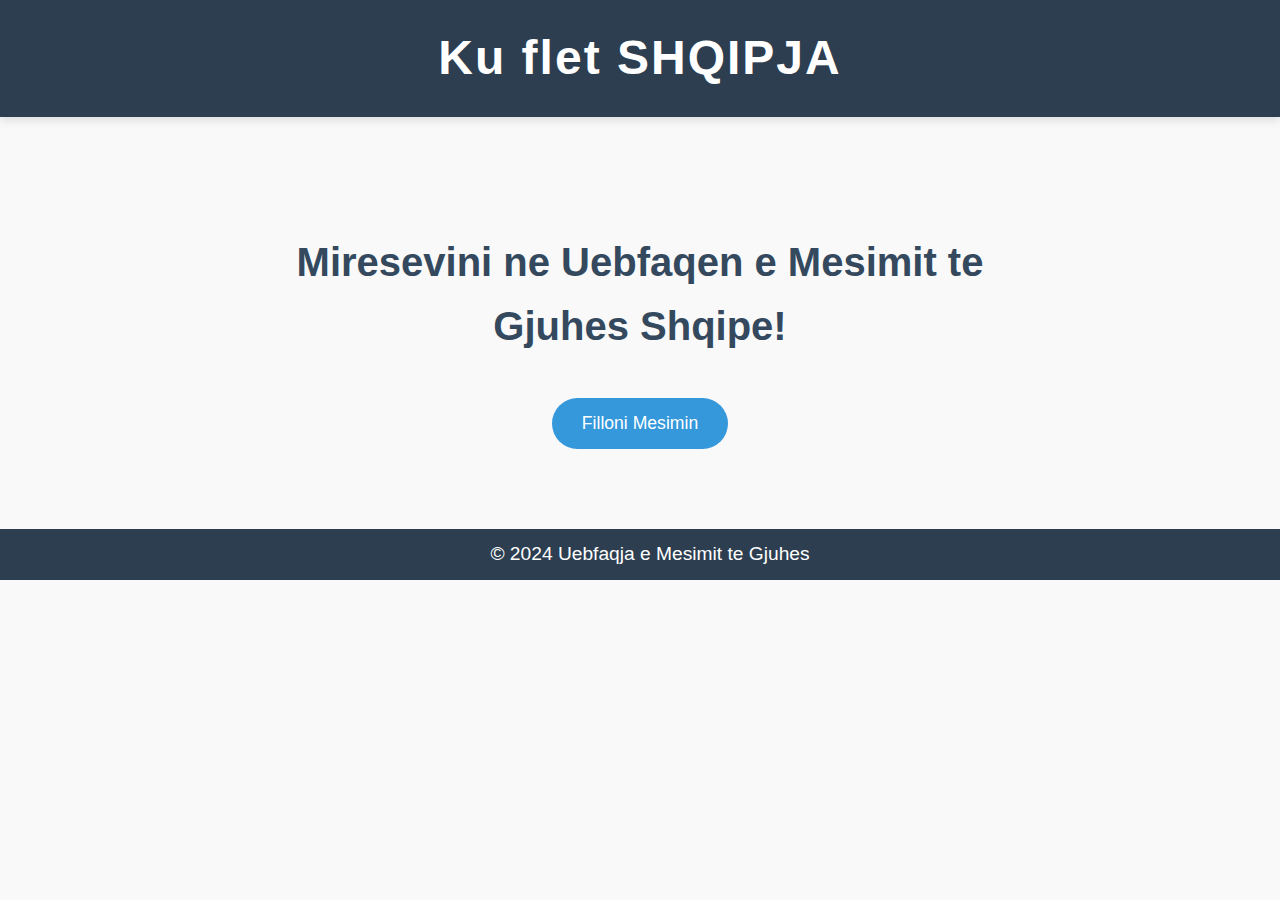
<file: index.html>
<!DOCTYPE html>
<html lang="sq">
<head>
    <meta charset="UTF-8">
    <meta name="viewport" content="width=device-width, initial-scale=1.0">
    <title>Ku flet SHQIPJA</title>
    <link rel="stylesheet" href="style.css">
</head>
<body>
    <header>
        <h1>Ku flet SHQIPJA</h1>
    </header>

    <section>
        <h2>Miresevini ne Uebfaqen e Mesimit te Gjuhes Shqipe!</h2>

        <button onclick="location.href='alphabet.html'">Filloni Mesimin</button>
    </section>

    <footer>
        <p>&copy; 2024 Uebfaqja e Mesimit te Gjuhes</p>
    </footer>
</body>
</html>
</file>
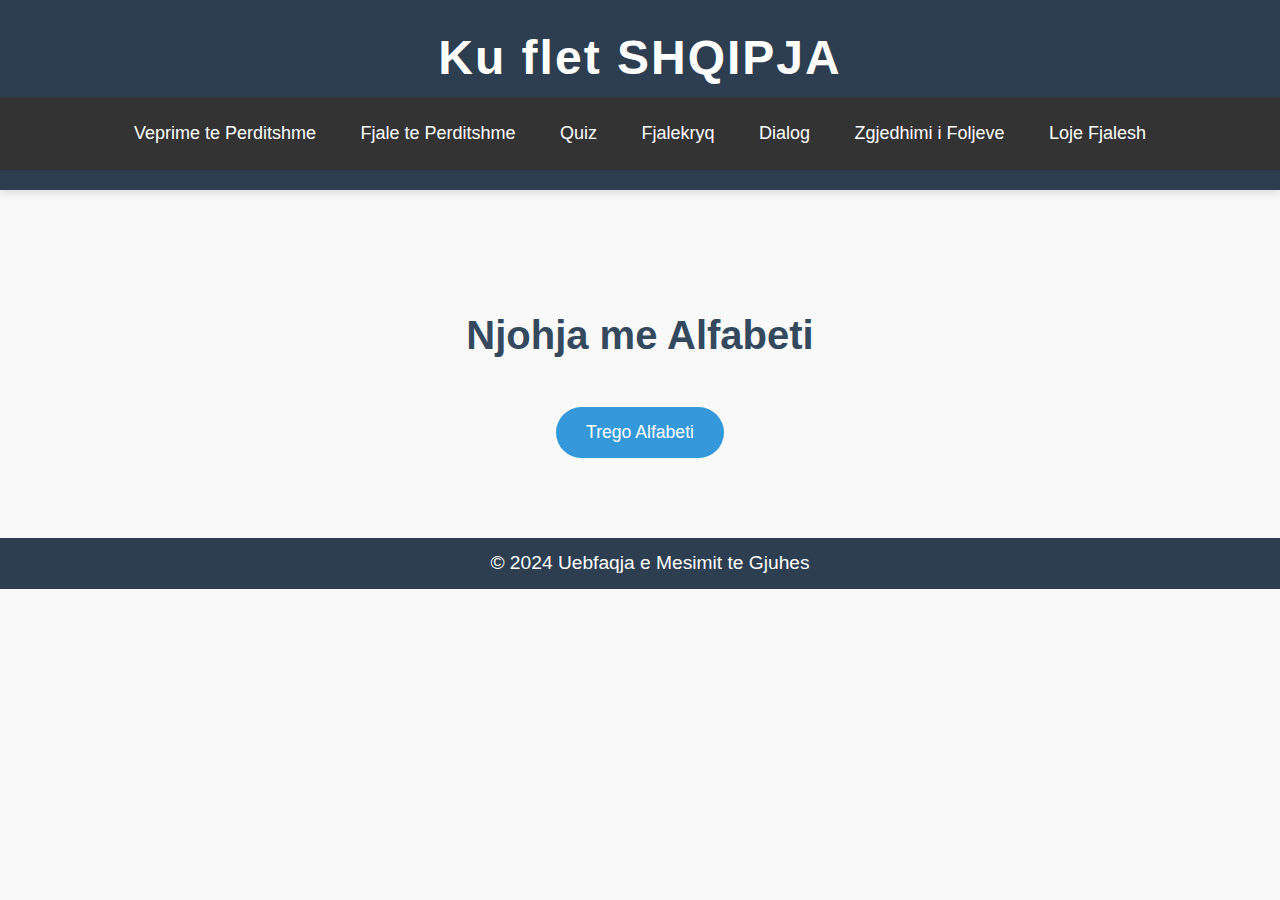
<file: alphabet.html>
<!DOCTYPE html>
<html lang="sq">
<head>
    <meta charset="UTF-8">
    <meta name="viewport" content="width=device-width, initial-scale=1.0">
    <title>Alfabeti</title>
    <link rel="stylesheet" href="style.css">
</head>
<body>
    <header>
        <h1>Ku flet SHQIPJA</h1>
        <nav>
            <ul class="menu">
                   
                        <li><a href="veprimeditore.html">Veprime te Perditshme</a></li>
                        <li><a href="fjaleperdite.html">Fjale te Perditshme</a></li>
                        <li><a href="quiz.html">Quiz</a></li>
                        <li><a href="fjalekryq.html">Fjalekryq</a></li>
                        <li><a href="dialogu.html">Dialog</a></li>
                        <li><a href="zjedhimifjalve.html">Zgjedhimi i Foljeve</a></li>
                        <li><a href="lojefjalesh.html">Loje Fjalesh</a></li>
            </ul>
        </nav>
    </header>

    <section>
        <h2>Njohja me Alfabeti</h2>
        <button onclick="showAlphabet()">Trego Alfabeti</button>
        <div id="alphabet-display"></div>
    </section>

    <footer>
        <p>&copy; 2024 Uebfaqja e Mesimit te Gjuhes</p>
    </footer>

    <script>
        const alphabet = [
            { letter: 'A', sound: 'ah' },
            { letter: 'B', sound: 'beh' },
            { letter: 'C', sound: 'stzuh' },
            { letter: 'Ç', sound: 'tshuh' },
            { letter: 'D', sound: 'duh' },
            { letter: 'Dh', sound: 'thah' },
            { letter: 'E', sound: 'eh' },
            { letter: 'Ë', sound: 'uh' },
            { letter: 'F', sound: 'feh' },
            { letter: 'G', sound: 'geh' },
            { letter: 'Gj', sound: 'gih' },
            { letter: 'H', sound: 'huh' },
            { letter: 'I', sound: 'ee' },
            { letter: 'J', sound: 'yuh' },
            { letter: 'K', sound: 'kuh' },
            { letter: 'L', sound: 'lae' },
            { letter: 'Ll', sound: 'leh' },
            { letter: 'M', sound: 'muh' },
            { letter: 'N', sound: 'nuh' },
            { letter: 'Nj', sound: 'nyuh' },
            { letter: 'O', sound: 'oh' },
            { letter: 'P', sound: 'peh' },
            { letter: 'Q', sound: 'tshu' },
            { letter: 'R', sound: 'reh' },
            { letter: 'Rr', sound: 'rruh'},
            { letter: 'S', sound: 'szuh' },
            { letter: 'Sh', sound: 'shuh' },
            { letter: 'T', sound: 't' },
            { letter: 'Th', sound: 'theh' },
            { letter: 'U', sound: 'iew' },
            { letter: 'V', sound: 'vuh' },
            { letter: 'X', sound: 'stzuh' },
            { letter: 'Xh', sound: 'gih' },
            { letter: 'Y', sound: 'ew' },
            { letter: 'Z', sound: 'zeh' },
            { letter: 'Zh', sound: 'zehh' }
        ];

        function showAlphabet() {
            const alphabetDisplay = document.getElementById('alphabet-display');
            alphabetDisplay.innerHTML = ''; // Clear any previous content

            // Create a button for each letter
            alphabet.forEach(item => {
                const letterButton = document.createElement('button');
                letterButton.textContent = item.letter;
                letterButton.onclick = () => playSound(item.sound); // Add event listener for each letter button
                alphabetDisplay.appendChild(letterButton);
            });
        }

        // Function to play the sound of a letter
        function playSound(sound) {
            const utterance = new SpeechSynthesisUtterance(sound);
            utterance.lang = 'sq-AL'; // Albanian language
            window.speechSynthesis.speak(utterance);
        }
    </script>
</body>
</html>
</file>
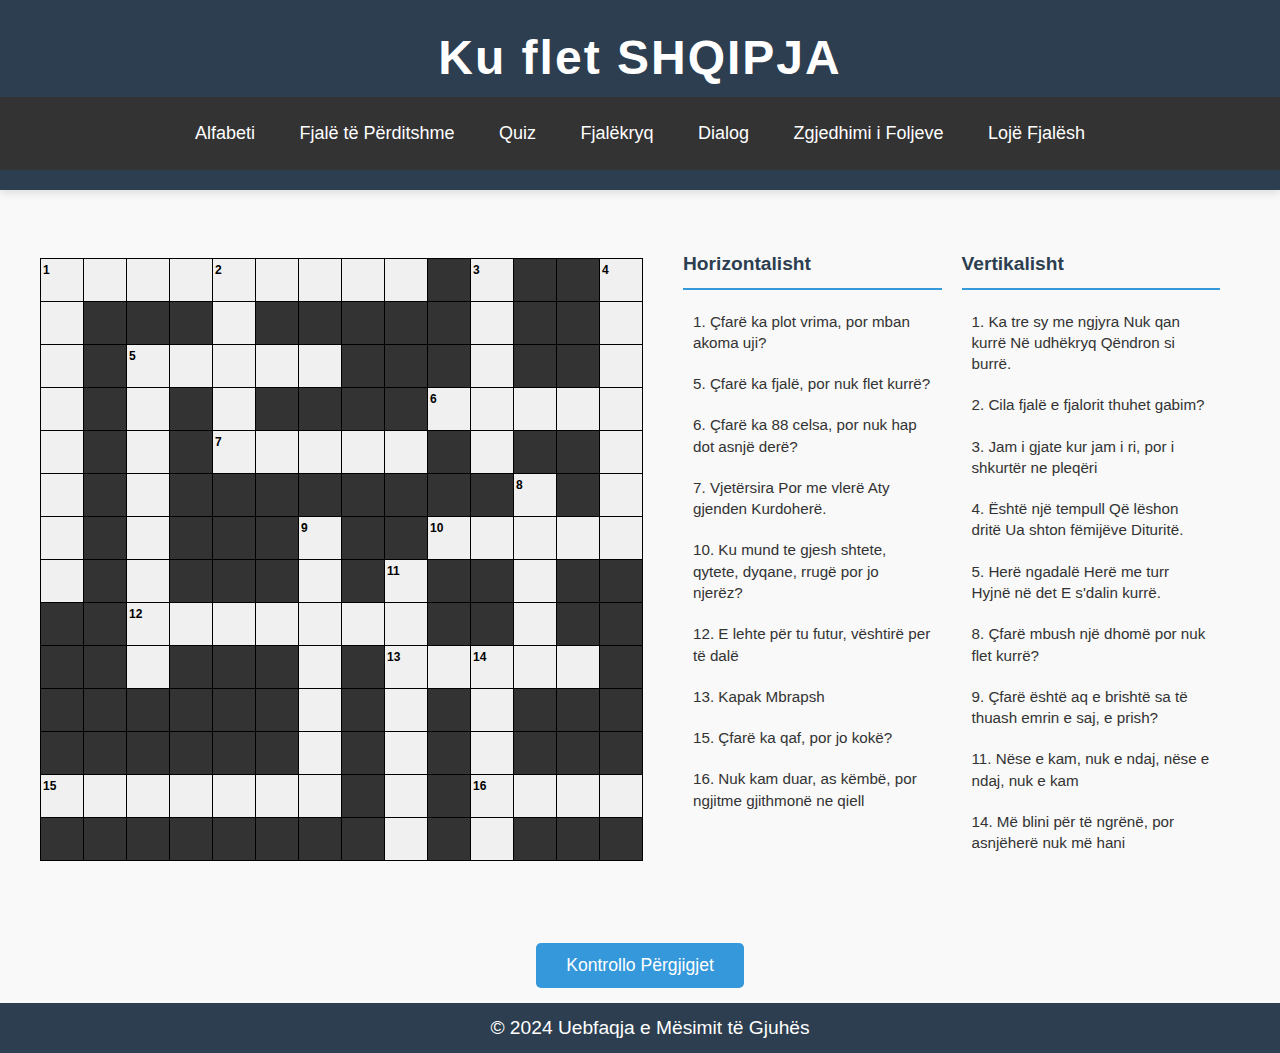
<file: fjalekryq.html>
<!DOCTYPE html>
<html lang="sq">
<head>
    <meta charset="UTF-8">
    <meta name="viewport" content="width=device-width, initial-scale=1.0">
    <title>Fjalëkryq - Mesatar</title>
    <link rel="stylesheet" href="style.css">
   
    <style>
        body {
            font-family: Arial, sans-serif;
        }

        .container {
            display: flex;
            justify-content: space-between;
            align-items: center;
            margin: 20px;
        }

        #crossword-grid {
            border-collapse: collapse;
            margin: 20px;
        }

        #crossword-grid td {
            border: 1px solid #000;
            width: 40px;
            height: 40px;
            text-align: center;
            vertical-align: middle;
            font-size: 18px;
            position: relative;
        }

        
        #crossword-grid td[data-content="*"] {
            background-color: #333;
            color: #fff;
            pointer-events: none; 
        }


        #crossword-grid td[data-content="number"] {
            font-size: 12px;
            font-weight: bold;
            position: relative;
        }

        #crossword-grid td[data-content="number"]::before {
            content: attr(data-number);
            position: absolute;
            top: 2px;
            left: 2px;
            font-size: 12px;
            color: #000;
        }


        #crossword-grid td[data-content="number"][contenteditable="true"] {
            background-color: #f0f0f0;
        }


        #crossword-grid td[contenteditable="true"] {
            background-color: #f0f0f0;
        }

        #crossword-questions {
            max-width: 300px;
        }

        #crossword-questions ul {
            list-style-type: none;
            padding: 0;
        }

        #crossword-questions li {
            cursor: pointer;
            margin: 10px 0;
            color: #007BFF;
            text-decoration: underline;
        }

        #crossword-questions li:hover {
            color: #0056b3;
        }

        button {
            margin-top: 20px;
            padding: 10px 20px;
            font-size: 16px;
            cursor: pointer;
        }

        button:hover {
            background-color: #007BFF;
            color: white;
        }

        .clues-container {
            display: flex;
            justify-content: space-around;
            margin: 20px;
            gap: 40px;
        }

        .clues-column {
            flex: 1;
            max-width: 500px;
        }

        .clues-column h3 {
            color: #2c3e50;
            border-bottom: 2px solid #3498db;
            padding-bottom: 10px;
            margin-bottom: 20px;
        }

        .clues-list {
            list-style-type: none;
            padding: 0;
        }

        .clues-list li {
            margin-bottom: 10px;
            padding: 8px;
            cursor: pointer;
            border-radius: 4px;
            transition: background-color 0.2s;
        }

        .clues-list li:hover {
            background-color: #e6f3ff;
        }

        .main-container {
            display: flex;
            justify-content: center;
            align-items: flex-start;
            gap: 20px;
            padding: 20px;
            max-width: 1200px;
            margin: 0 auto;
            margin-bottom: 10px;
        }

        .grid-container {
            flex: 0 0 auto;
            padding-top: 48px; 
        }

        #crossword-grid {
            border-collapse: collapse;
            margin: 0;
        }

        .clues-container {
            display: flex;
            gap: 20px;
            flex: 1;
            max-width: 800px;
        }

        .clues-column {
            flex: 1;
            min-width: 0;
        }

        .clues-column h3 {
            color: #2c3e50;
            border-bottom: 2px solid #3498db;
            padding-bottom: 8px;
            margin-bottom: 15px;
            font-size: 1.2em;
        }

        .clues-list {
            list-style-type: none;
            padding: 0;
            margin: 0;
        }

        .clues-list li {
            margin-bottom: 8px;
            padding: 6px 10px;
            cursor: pointer;
            border-radius: 4px;
            transition: background-color 0.2s;
            font-size: 0.95em;
            line-height: 1.4;
        }

        .clues-list li:hover {
            background-color: #e6f3ff;
        }

        .clues-list li.active {
            background-color: #e6f3ff;
            font-weight: bold;
        }

        @media (max-width: 1000px) {
            .main-container {
                flex-direction: column;
                align-items: center;
            }

            .grid-container {
                padding-top: 0; 
            }

            .clues-container {
                margin-top: 20px;
            }
        }

        @media (max-width: 600px) {
            .clues-container {
                flex-direction: column;
            }

            .clues-column {
                width: 100%;
            }
        }

        .button-container {
            display: flex;
            justify-content: center;
            margin: 15px 0;
            width: 100%;
        }

        .button-container button {
            padding: 12px 30px;
            font-size: 1.1em;
            background-color: #3498db;
            color: white;
            border: none;
            border-radius: 5px;
            cursor: pointer;
            transition: background-color 0.3s ease;
        }

        .button-container button:hover {
            background-color: #2980b9;
        }
    </style>
</head>
<body>
    <header>
        <h1>Ku flet SHQIPJA</h1>
        <nav>
            <ul class="menu">
                <li><a href="alphabet.html">Alfabeti</a></li>
                <li><a href="fjaleperdite.html">Fjalë të Përditshme</a></li>
                <li><a href="quiz.html">Quiz</a></li>
                <li><a href="veprimeditore.html">Fjalëkryq</a></li>
                <li><a href="dialogu.html">Dialog</a></li>
                <li><a href="zjedhimifjalve.html">Zgjedhimi i Foljeve</a></li>
                <li><a href="lojefjalesh.html">Lojë Fjalësh</a></li>
            </ul>
        </nav>
    </header>

    <div class="main-container">
        <div class="grid-container">
            <div class="spacer"></div>
            <table id="crossword-grid">

            </table>
        </div>

        <div class="clues-container">
            <div class="clues-column">
                <h3>Horizontalisht</h3>
                <ul class="clues-list">
                    <!-- Pyetjet Horizontalisht -->
                    <li onclick="focusCell(0, 0, 'horizontal')" class="clue">1. Çfarë ka plot vrima, por mban akoma uji?</li>
                    <li onclick="focusCell(2, 2, 'horizontal')" class="clue">5. Çfarë ka fjalë, por nuk flet kurrë?</li>
                    <li onclick="focusCell(3, 9, 'horizontal')" class="clue">6. Çfarë ka 88 celsa, por nuk hap dot asnjë derë?</li>
                    <li onclick="focusCell(4, 4, 'horizontal')" class="clue">7. Vjetërsira Por me vlerë Aty gjenden Kurdoherë.</li>
                    <li onclick="focusCell(6, 9, 'horizontal')" class="clue">10. Ku mund te gjesh shtete, qytete, dyqane, rrugë por jo njerëz?</li>
                    <li onclick="focusCell(8, 2, 'horizontal')" class="clue">12. E lehte për tu futur, vështirë per të dalë</li>
                    <li onclick="focusCell(9, 8, 'horizontal')" class="clue">13. Kapak Mbrapsh</li>
                    <li onclick="focusCell(12, 0, 'horizontal')" class="clue">15. Çfarë ka qaf, por jo kokë?</li>
                    <li onclick="focusCell(12, 10, 'horizontal')" class="clue">16. Nuk kam duar, as këmbë, por ngjitme gjithmonë ne qiell</li>
                </ul>
            </div>
            
            <div class="clues-column">
                <h3>Vertikalisht</h3>
                <ul class="clues-list">
                    <li onclick="focusCell(0, 0, 'vertical')" class="clue">1. Ka tre sy me ngjyra Nuk qan kurrë Në udhëkryq Qëndron si burrë.</li>
                    <li onclick="focusCell(0, 4, 'vertical')" class="clue">2. Cila fjalë e fjalorit thuhet gabim?</li>
                    <li onclick="focusCell(0, 10, 'vertical')" class="clue">3. Jam i gjate kur jam i ri, por i shkurtër ne pleqëri</li>
                    <li onclick="focusCell(0, 13, 'vertical')" class="clue">4. Është një tempull Që lëshon dritë Ua shton fëmijëve Dituritë.</li>
                    <li onclick="focusCell(2, 2, 'vertical')" class="clue">5. Herë ngadalë Herë me turr Hyjnë në det E s'dalin kurrë.</li>
                    <li onclick="focusCell(5, 11, 'vertical')" class="clue">8. Çfarë mbush një dhomë por nuk flet kurrë?</li>
                    <li onclick="focusCell(6, 6, 'vertical')" class="clue">9. Çfarë është aq e brishtë sa të thuash emrin e saj, e prish?</li>
                    <li onclick="focusCell(7, 8, 'vertical')" class="clue">11. Nëse e kam, nuk e ndaj, nëse e ndaj, nuk e kam</li>
                    <li onclick="focusCell(9, 10, 'vertical')" class="clue">14. Më blini për të ngrënë, por asnjëherë nuk më hani</li>
                </ul>
            </div>
        </div>
    </div>

    <div class="button-container">
        <button onclick="checkAnswers()">Kontrollo Përgjigjet</button>
    </div>

    <footer>
        <p>&copy; 2024 Uebfaqja e Mësimit të Gjuhës</p>
    </footer>


    <script src="crossword.js"></script>
</body>
</html>
</file>
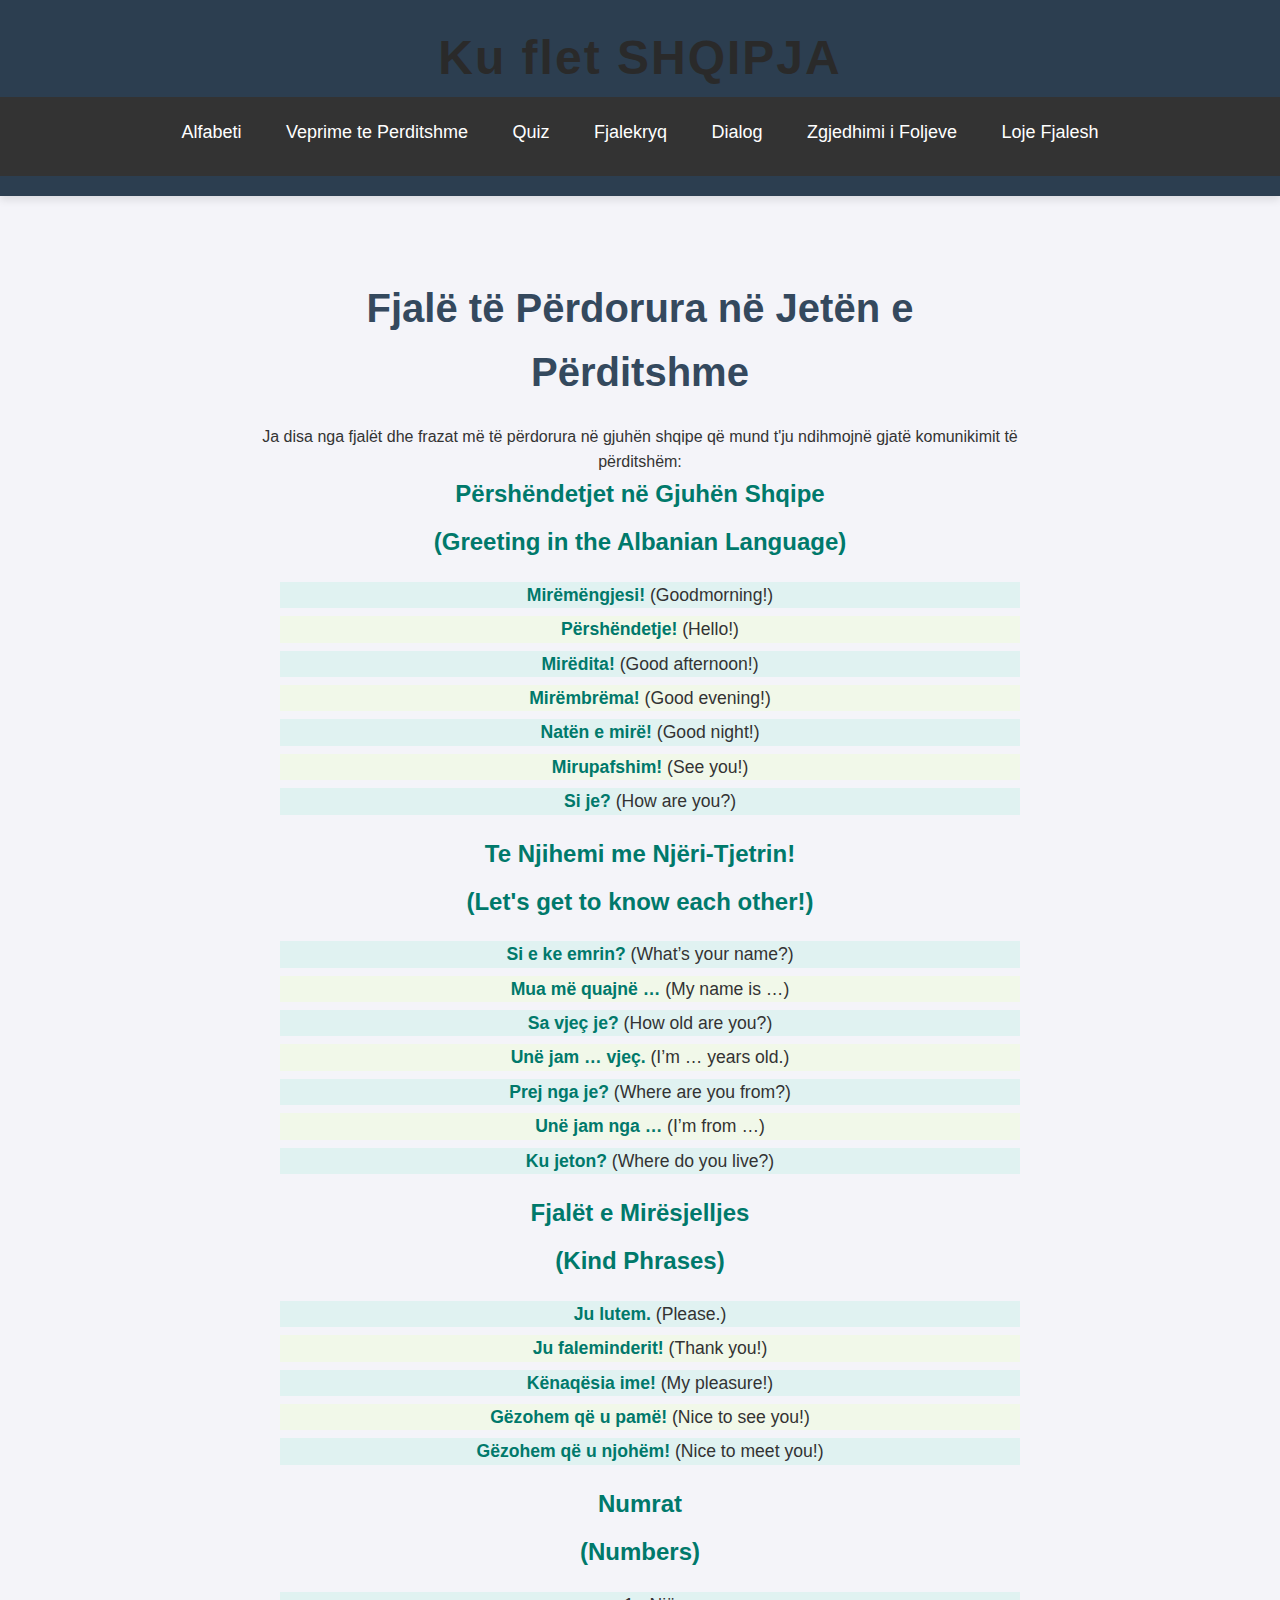
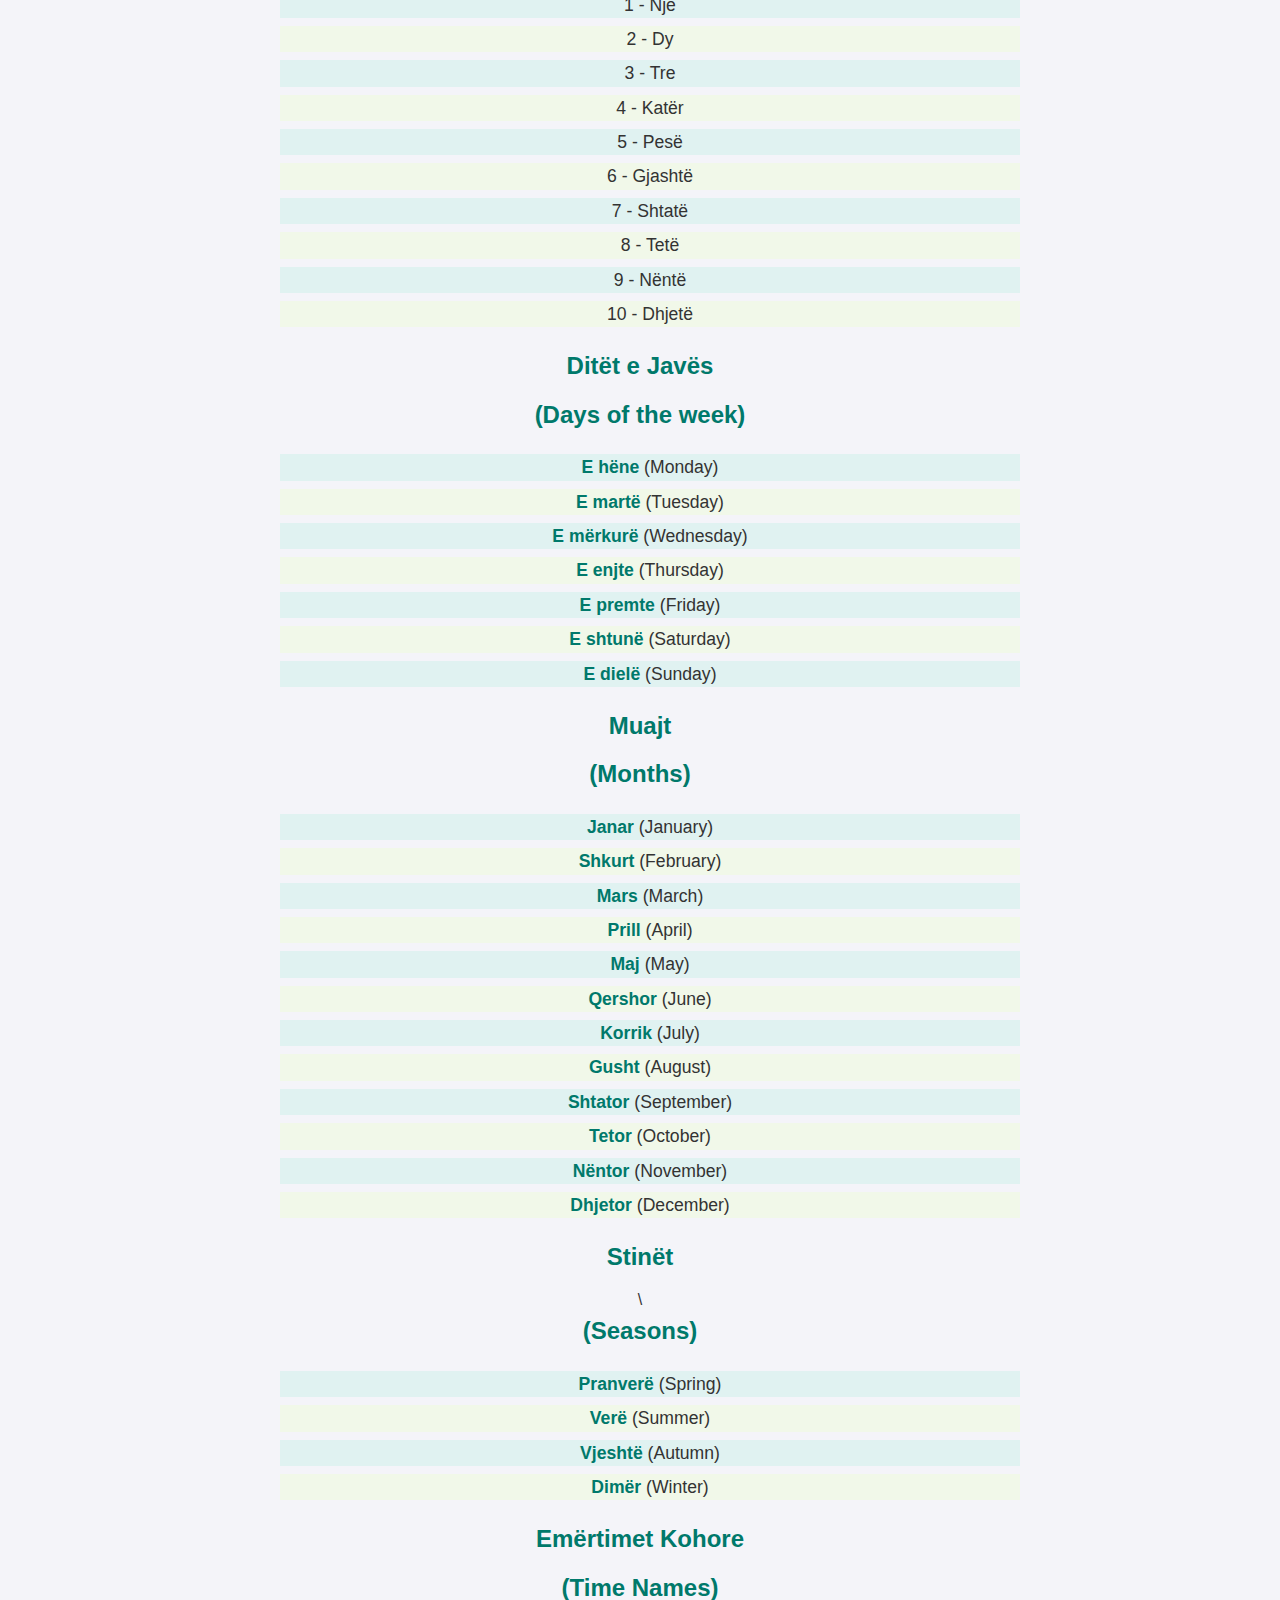
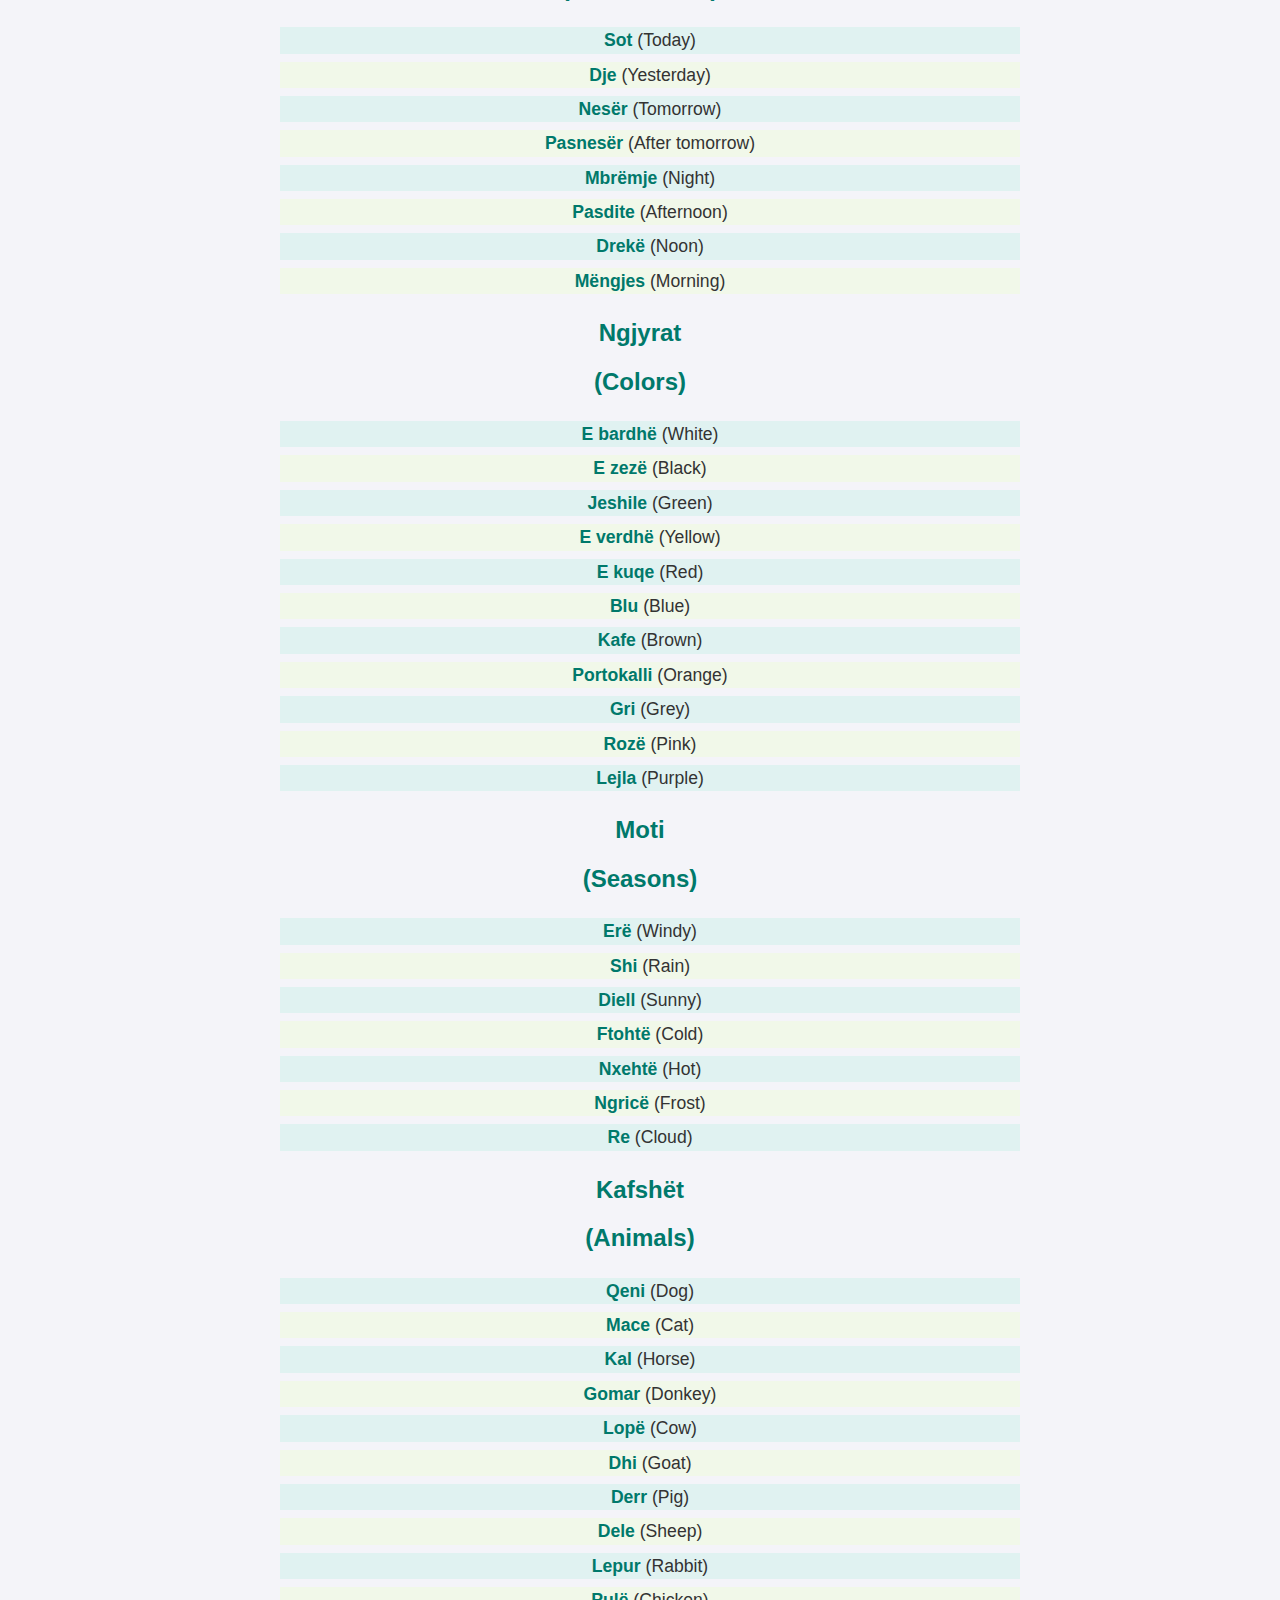
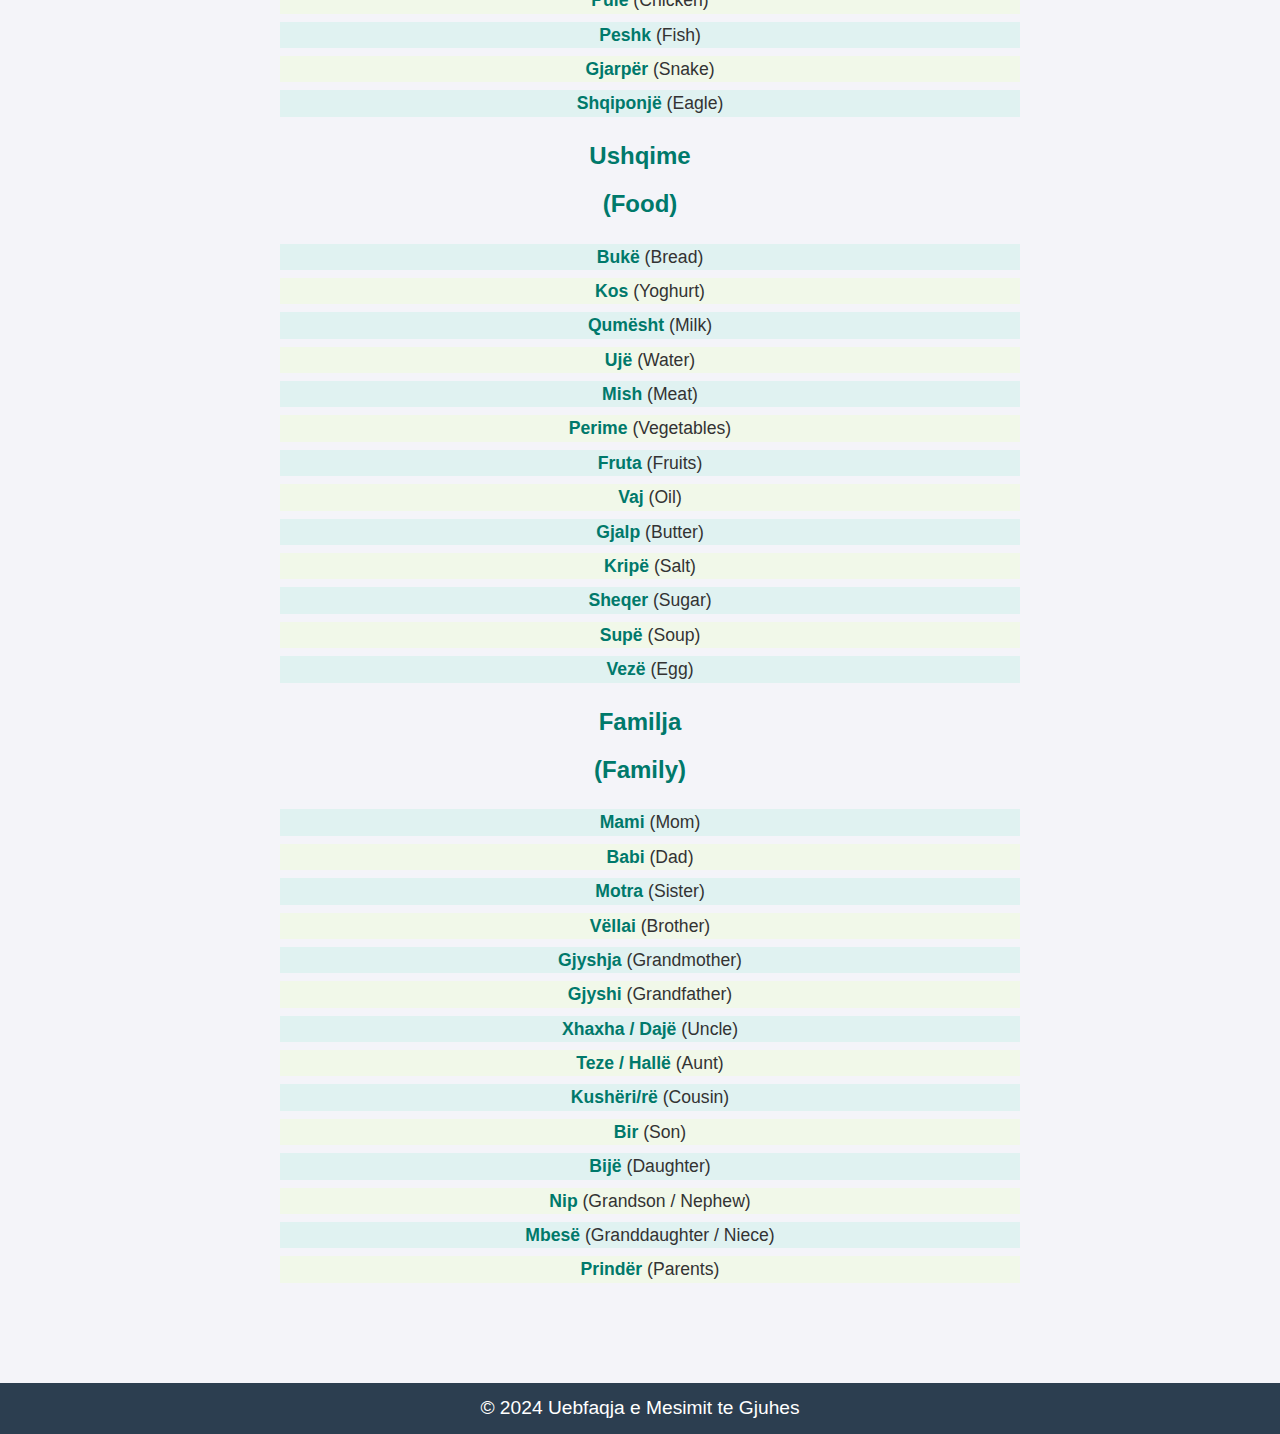
<file: fjaleperdite.html>
<!DOCTYPE html>
<html lang="sq">
<head>
    <meta charset="UTF-8">
    <meta name="viewport" content="width=device-width, initial-scale=1.0">
    <title>Alfabeti</title>
    <link rel="stylesheet" href="style.css">
    <style>
        /* General Reset and Basic Styling */
        * {
            margin: 0;
            padding: 0;
            box-sizing: border-box;
        }

        body {
            font-family: 'Arial', sans-serif;
            line-height: 1.6;
            background-color: #f4f4f9;
            color: #333;
        }

        h1, h2, h3 {
            color: #2a2a2a;
        }

        ul {
            list-style: none;
            margin: 20px 0;
            padding-left: 20px;
        }

        /* Lists and Sections */
        h3 {
            font-size: 1.5em;
            margin-bottom: 10px;
            color: #00796b;
        }

        ul li {
            font-size: 1.1em;
            margin-bottom: 8px;
            line-height: 1.5;
        }

        ul li strong {
            color: #00796b;
        }

        /* Styling for List Groups */
        ul li:nth-child(odd) {
            background-color: #e0f2f1;
        }

        ul li:nth-child(even) {
            background-color: #f1f8e9;
        }

        /* Responsive Design */
        @media (max-width: 768px) {
            main {
                padding: 20px 5%;
            }

            nav ul {
                flex-direction: column;
            }

            nav ul li {
                margin-bottom: 10px;
            }

            section h2 {
                font-size: 1.8em;
            }

            section p {
                font-size: 1.1em;
            }
        }
    </style>
</head>
<body>
    <header>
        <h1>Ku flet SHQIPJA</h1>
        <nav>
            <ul class="menu">
                <li><a href="alphabet.html">Alfabeti</a></li>
                <li><a href="veprimeditore.html">Veprime te Perditshme</a></li>
                <li><a href="quiz.html">Quiz</a></li>
                <li><a href="fjalekryq.html">Fjalekryq</a></li>
                <li><a href="dialogu.html">Dialog</a></li>
                <li><a href="zjedhimifjalve.html">Zgjedhimi i Foljeve</a></li>
                <li><a href="lojefjalesh.html">Loje Fjalesh</a></li>
            </ul>
        </nav>
    </header>

    <main>
        <section>
            <h2>Fjalë të Përdorura në Jetën e Përditshme</h2>
            <p>Ja disa nga fjalët dhe frazat më të përdorura në gjuhën shqipe që mund t'ju ndihmojnë gjatë komunikimit të përditshëm:</p>

            <h3>Përshëndetjet në Gjuhën Shqipe</h3>
            <h3>(Greeting in the Albanian Language)</h3>
            <ul>
                <li><strong>Mirëmëngjesi!</strong> (Goodmorning!)</li>
                <li><strong>Përshëndetje!</strong> (Hello!)</li>
                <li><strong>Mirëdita!</strong> (Good afternoon!)</li>
                <li><strong>Mirëmbrëma!</strong> (Good evening!)</li>
                <li><strong>Natën e mirë!</strong> (Good night!)</li>
                <li><strong>Mirupafshim!</strong> (See you!)</li>
                <li><strong>Si je?</strong> (How are you?)</li>
            </ul>

            <h3>Te Njihemi me Njëri-Tjetrin!</h3>
            <h3>(Let's get to know each other!)</h3>
            <ul>
                <li><strong>Si e ke emrin?</strong> (What’s your name?)</li>
                <li><strong>Mua më quajnë …</strong> (My name is …)</li>
                <li><strong>Sa vjeç je?</strong> (How old are you?)</li>
                <li><strong>Unë jam … vjeç.</strong> (I’m … years old.)</li>
                <li><strong>Prej nga je?</strong> (Where are you from?)</li>
                <li><strong>Unë jam nga …</strong> (I’m from …)</li>
                <li><strong>Ku jeton?</strong> (Where do you live?)</li>
            </ul>

            <h3>Fjalët e Mirësjelljes</h3>
            <h3>(Kind Phrases)</h3>
            <ul>
                <li><strong>Ju lutem.</strong> (Please.)</li>
                <li><strong>Ju faleminderit!</strong> (Thank you!)</li>
                <li><strong>Kënaqësia ime!</strong> (My pleasure!)</li>
                <li><strong>Gëzohem që u pamë!</strong> (Nice to see you!)</li>
                <li><strong>Gëzohem që u njohëm!</strong> (Nice to meet you!)</li>
            </ul>

            <h3>Numrat</h3>
            <h3>(Numbers)</h3>
            <ul>
                <li>1 - Një</li>
                <li>2 - Dy</li>
                <li>3 - Tre</li>
                <li>4 - Katër</li>
                <li>5 - Pesë</li>
                <li>6 - Gjashtë</li>
                <li>7 - Shtatë</li>
                <li>8 - Tetë</li>
                <li>9 - Nëntë</li>
                <li>10 - Dhjetë</li>
            </ul>

            <h3>Ditët e Javës</h3>
            <h3>(Days of the week)</h3>
            <ul>
                <li><strong>E hëne</strong> (Monday)</li>
                <li><strong>E martë</strong> (Tuesday)</li>
                <li><strong>E mërkurë</strong> (Wednesday)</li>
                <li><strong>E enjte</strong> (Thursday)</li>
                <li><strong>E premte</strong> (Friday)</li>
                <li><strong>E shtunë</strong> (Saturday)</li>
                <li><strong>E dielë</strong> (Sunday)</li>
            </ul>

            <h3>Muajt</h3>
            <h3>(Months)</h3>
            <ul>
                <li><strong>Janar</strong> (January)</li>
                <li><strong>Shkurt</strong> (February)</li>
                <li><strong>Mars</strong> (March)</li>
                <li><strong>Prill</strong> (April)</li>
                <li><strong>Maj</strong> (May)</li>
                <li><strong>Qershor</strong> (June)</li>
                <li><strong>Korrik</strong> (July)</li>
                <li><strong>Gusht</strong> (August)</li>
                <li><strong>Shtator</strong> (September)</li>
                <li><strong>Tetor</strong> (October)</li>
                <li><strong>Nëntor</strong> (November)</li>
                <li><strong>Dhjetor</strong> (December)</li>
            </ul>

            <h3>Stinët</h3>\
            <h3>(Seasons)</h3>
            <ul>
                <li><strong>Pranverë</strong> (Spring)</li>
                <li><strong>Verë</strong> (Summer)</li>
                <li><strong>Vjeshtë</strong> (Autumn)</li>
                <li><strong>Dimër</strong> (Winter)</li>
            </ul>

            <h3>Emërtimet Kohore</h3>
            <h3>(Time Names)</h3>
            <ul>
                <li><strong>Sot</strong> (Today)</li>
                <li><strong>Dje</strong> (Yesterday)</li>
                <li><strong>Nesër</strong> (Tomorrow)</li>
                <li><strong>Pasnesër</strong> (After tomorrow)</li>
                <li><strong>Mbrëmje</strong> (Night)</li>
                <li><strong>Pasdite</strong> (Afternoon)</li>
                <li><strong>Drekë</strong> (Noon)</li>
                <li><strong>Mëngjes</strong> (Morning)</li>
            </ul>

            <h3>Ngjyrat</h3>
            <h3>(Colors)</h3>
            <ul>
                <li><strong>E bardhë</strong> (White)</li>
                <li><strong>E zezë</strong> (Black)</li>
                <li><strong>Jeshile</strong> (Green)</li>
                <li><strong>E verdhë</strong> (Yellow)</li>
                <li><strong>E kuqe</strong> (Red)</li>
                <li><strong>Blu</strong> (Blue)</li>
                <li><strong>Kafe</strong> (Brown)</li>
                <li><strong>Portokalli</strong> (Orange)</li>
                <li><strong>Gri</strong> (Grey)</li>
                <li><strong>Rozë</strong> (Pink)</li>
                <li><strong>Lejla</strong> (Purple)</li>
            </ul>

            <h3>Moti</h3>
            <h3>(Seasons)</h3>
            <ul>
                <li><strong>Erë</strong> (Windy)</li>
                <li><strong>Shi</strong> (Rain)</li>
                <li><strong>Diell</strong> (Sunny)</li>
                <li><strong>Ftohtë</strong> (Cold)</li>
                <li><strong>Nxehtë</strong> (Hot)</li>
                <li><strong>Ngricë</strong> (Frost)</li>
                <li><strong>Re</strong> (Cloud)</li>
            </ul>

            <h3>Kafshët</h3>
            <h3>(Animals)</h3>
            <ul>
                <li><strong>Qeni</strong> (Dog)</li>
                <li><strong>Mace</strong> (Cat)</li>
                <li><strong>Kal</strong> (Horse)</li>
                <li><strong>Gomar</strong> (Donkey)</li>
                <li><strong>Lopë</strong> (Cow)</li>
                <li><strong>Dhi</strong> (Goat)</li>
                <li><strong>Derr</strong> (Pig)</li>
                <li><strong>Dele</strong> (Sheep)</li>
                <li><strong>Lepur</strong> (Rabbit)</li>
                <li><strong>Pulë</strong> (Chicken)</li>
                <li><strong>Peshk</strong> (Fish)</li>
                <li><strong>Gjarpër</strong> (Snake)</li>
                <li><strong>Shqiponjë</strong> (Eagle)</li>
            </ul>

            <h3>Ushqime</h3>
            <h3>(Food)</h3>
            <ul>
                <li><strong>Bukë</strong> (Bread)</li>
                <li><strong>Kos</strong> (Yoghurt)</li>
                <li><strong>Qumësht</strong> (Milk)</li>
                <li><strong>Ujë</strong> (Water)</li>
                <li><strong>Mish</strong> (Meat)</li>
                <li><strong>Perime</strong> (Vegetables)</li>
                <li><strong>Fruta</strong> (Fruits)</li>
                <li><strong>Vaj</strong> (Oil)</li>
                <li><strong>Gjalp</strong> (Butter)</li>
                <li><strong>Kripë</strong> (Salt)</li>
                <li><strong>Sheqer</strong> (Sugar)</li>
                <li><strong>Supë</strong> (Soup)</li>
                <li><strong>Vezë</strong> (Egg)</li>
            </ul>

            <h3>Familja</h3>
            <h3>(Family)</h3>
            <ul>
                <li><strong>Mami</strong> (Mom)</li>
                <li><strong>Babi</strong> (Dad)</li>
                <li><strong>Motra</strong> (Sister)</li>
                <li><strong>Vëllai</strong> (Brother)</li>
                <li><strong>Gjyshja</strong> (Grandmother)</li>
                <li><strong>Gjyshi</strong> (Grandfather)</li>
                <li><strong>Xhaxha / Dajë</strong> (Uncle)</li>
                <li><strong>Teze / Hallë</strong> (Aunt)</li>
                <li><strong>Kushëri/rë</strong> (Cousin)</li>
                <li><strong>Bir</strong> (Son)</li>
                <li><strong>Bijë</strong> (Daughter)</li>
                <li><strong>Nip</strong> (Grandson / Nephew)</li>
                <li><strong>Mbesë</strong> (Granddaughter / Niece)</li>
                <li><strong>Prindër</strong> (Parents)</li>
            </ul>
        </section>
    </main>

    <footer>
        <p>&copy; 2024 Uebfaqja e Mesimit te Gjuhes</p>
    </footer>
</body>
</html>
</file>
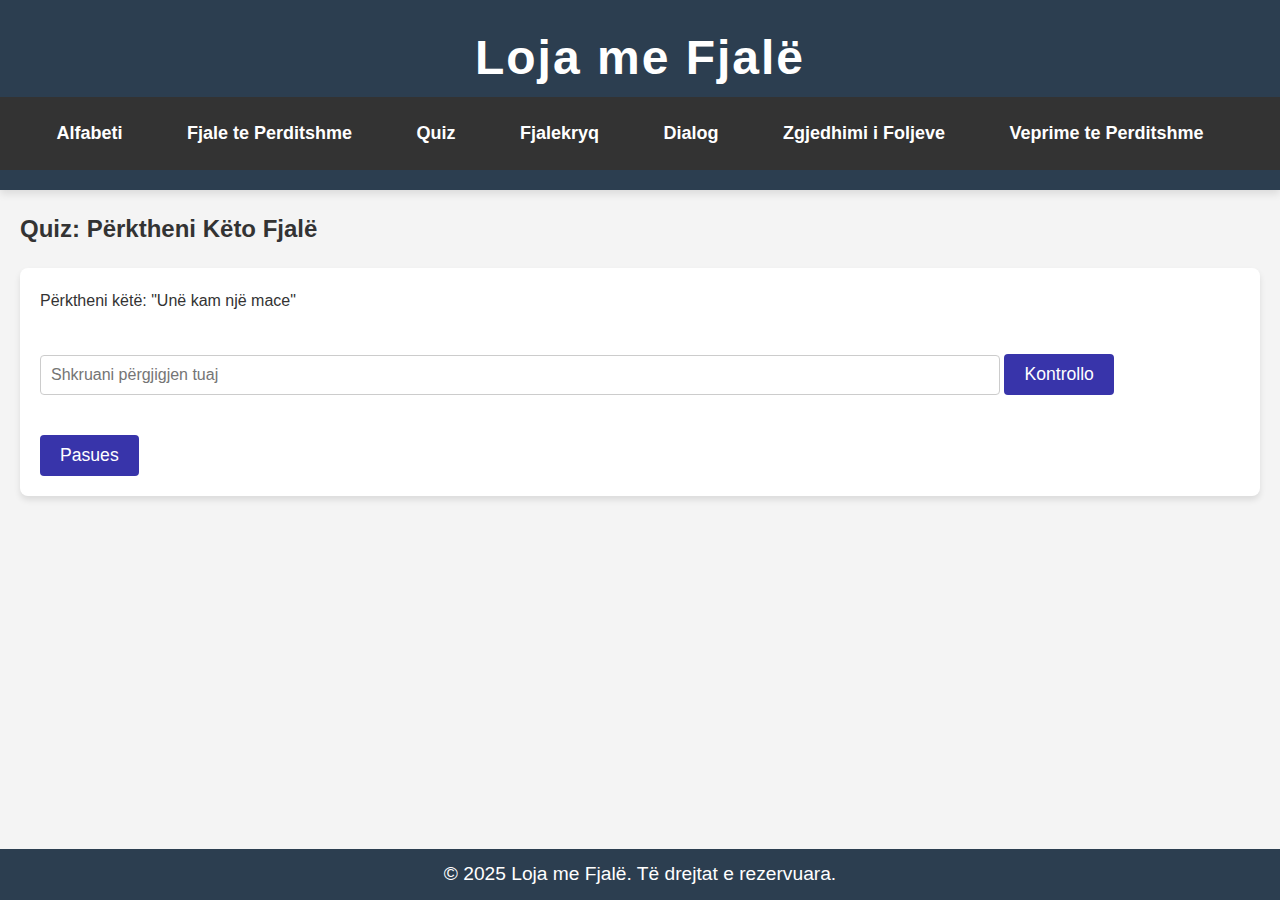
<file: lojefjalesh.html>
<!DOCTYPE html>
<html lang="sq">
<head>
    <meta charset="UTF-8">
    <meta name="viewport" content="width=device-width, initial-scale=1.0">
    <title>Loja me Fjalë - Quiz</title>
    <link rel="stylesheet" href="style.css">
    <style>
        * {
            margin: 0;
            padding: 0;
            box-sizing: border-box;
        }

        body {
            font-family: Arial, sans-serif;
            background-color: #f4f4f4;
            color: #333;
            display: flex;
            flex-direction: column;
            min-height: 100vh; /* Ensure the body takes at least the full viewport height */
        }
        nav ul {
            list-style-type: none;
        }

        nav ul li {
            display: inline-block;
            margin-right: 20px;
        }

        nav ul li a {
            color: white;
            text-decoration: none;
            font-weight: bold;
        }

        main {
            flex: 1; /* This makes the main section grow to fill available space */
            padding: 20px;
        }

        h2 {
            font-size: 24px;
            margin-bottom: 20px;
        }

        #quiz-container {
            background-color: white;
            padding: 20px;
            border-radius: 8px;
            box-shadow: 0px 4px 6px rgba(0, 0, 0, 0.1);
        }

        #question-container {
            margin-bottom: 20px;
        }

        #answer-container {
            margin-bottom: 20px;
        }

        #answer {
            padding: 10px;
            font-size: 16px;
            width: 80%;
            border-radius: 4px;
            border: 1px solid #ccc;
        }

        button {
            padding: 10px 20px;
            background-color: #050094cb;
            color: white;
            border: none;
            border-radius: 4px;
            cursor: pointer;
        }

        button:hover {
            background-color: #45a049;
        }
    </style>
</head>
<body>
    <header>
        <h1>Loja me Fjalë</h1>
        <nav>
            <ul class="menu">
                <li><a href="alphabet.html">Alfabeti</a></li>
                <li><a href="fjaleperdite.html">Fjale te Perditshme</a></li>
                <li><a href="quiz.html">Quiz</a></li>
                <li><a href="fjalekryq.html">Fjalekryq</a></li>
                <li><a href="dialogu.html">Dialog</a></li>
                <li><a href="zjedhimifjalve.html">Zgjedhimi i Foljeve</a></li>
                <li><a href="veprimeditore.html">Veprime te Perditshme</a></li>
            </ul>
        </nav>
    </header>

    <main>
        <h2>Quiz: Përktheni Këto Fjalë</h2>
        <div id="quiz-container">
            <div id="question-container">
                <p id="question">Përktheni këtë: "Unë kam një mace."</p>
            </div>

            <div id="answer-container">
                <input type="text" id="answer" placeholder="Shkruani përgjigjen tuaj" />
                <button onclick="checkAnswer()">Kontrollo</button>
            </div>

            <p id="result"></p>

            <button onclick="nextQuestion()">Pasues</button>
        </div>
    </main>

    <footer>
        <p>&copy; 2025 Loja me Fjalë. Të drejtat e rezervuara.</p>
    </footer>

    <script>
        // List of questions and their correct answers
        const quizData = [
            {
                question: "Unë kam një mace",
                correctAnswer: "I have a cat"
            },
            {
                question: "Ajo është mësuese",
                correctAnswer: "She is a teacher"
            },
            {
                question: "Ne po lexojmë një libër",
                correctAnswer: "We are reading a book"
            },
            {
                question: "Ai shkon në shkollë",
                correctAnswer: "He goes to school"
            }
        ];

        let currentQuestionIndex = 0;

        function displayQuestion() {
            const currentQuestion = quizData[currentQuestionIndex];
            document.getElementById('question').textContent = `Përktheni këtë: "${currentQuestion.question}"`;
            document.getElementById('answer').value = '';  // Clear previous answer
            document.getElementById('result').textContent = '';  // Clear previous result
        }

        function checkAnswer() {
            const userAnswer = document.getElementById('answer').value.trim();
            const correctAnswer = quizData[currentQuestionIndex].correctAnswer;

            const resultText = userAnswer.toLowerCase() === correctAnswer.toLowerCase()
                ? "Përgjigja është e saktë! Bravo!"
                : `Përgjigja është e gabuar. Përgjigja e saktë është: ${correctAnswer}`;

            document.getElementById('result').textContent = resultText;
        }

        function nextQuestion() {
            if (currentQuestionIndex < quizData.length - 1) {
                currentQuestionIndex++;
            } else {
                currentQuestionIndex = 0; // Reset to the first question
            }
            displayQuestion();
        }

        // Initialize the quiz
        displayQuestion();
    </script>
</body>
</html>
</file>
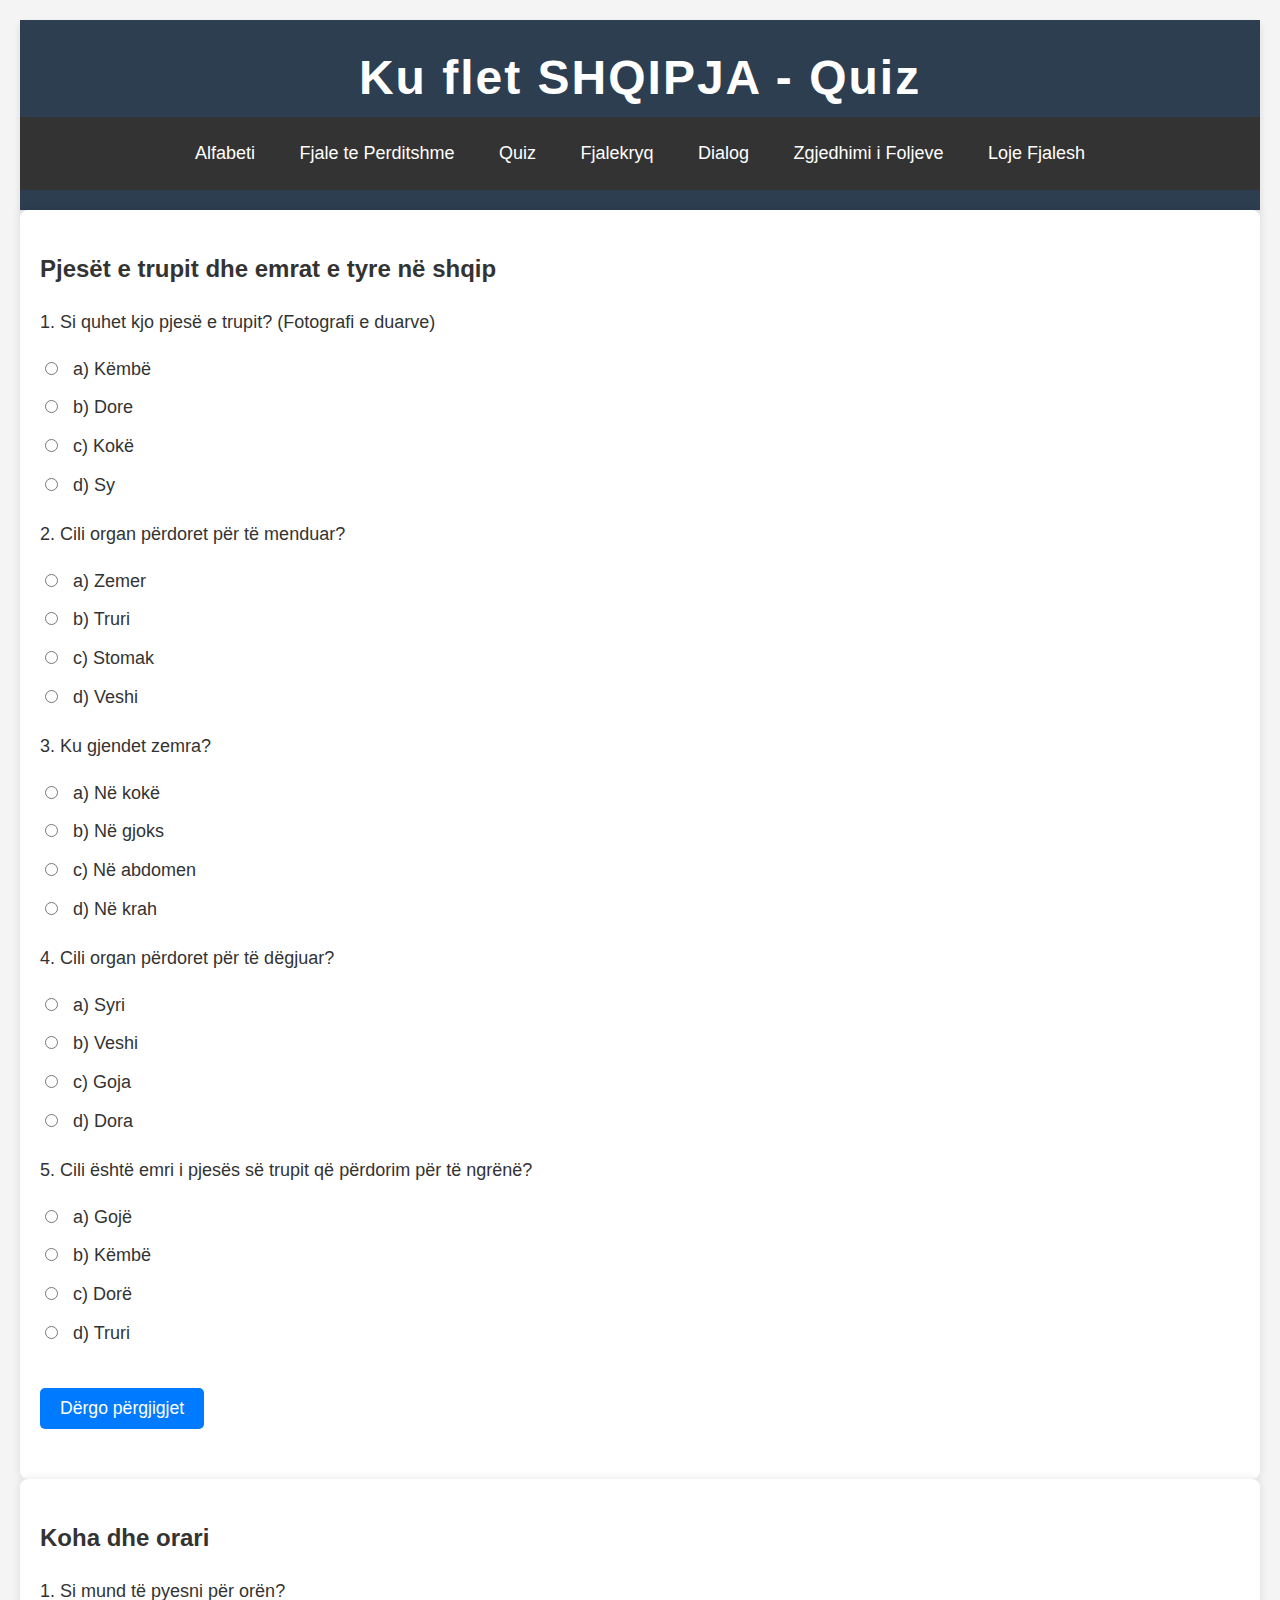
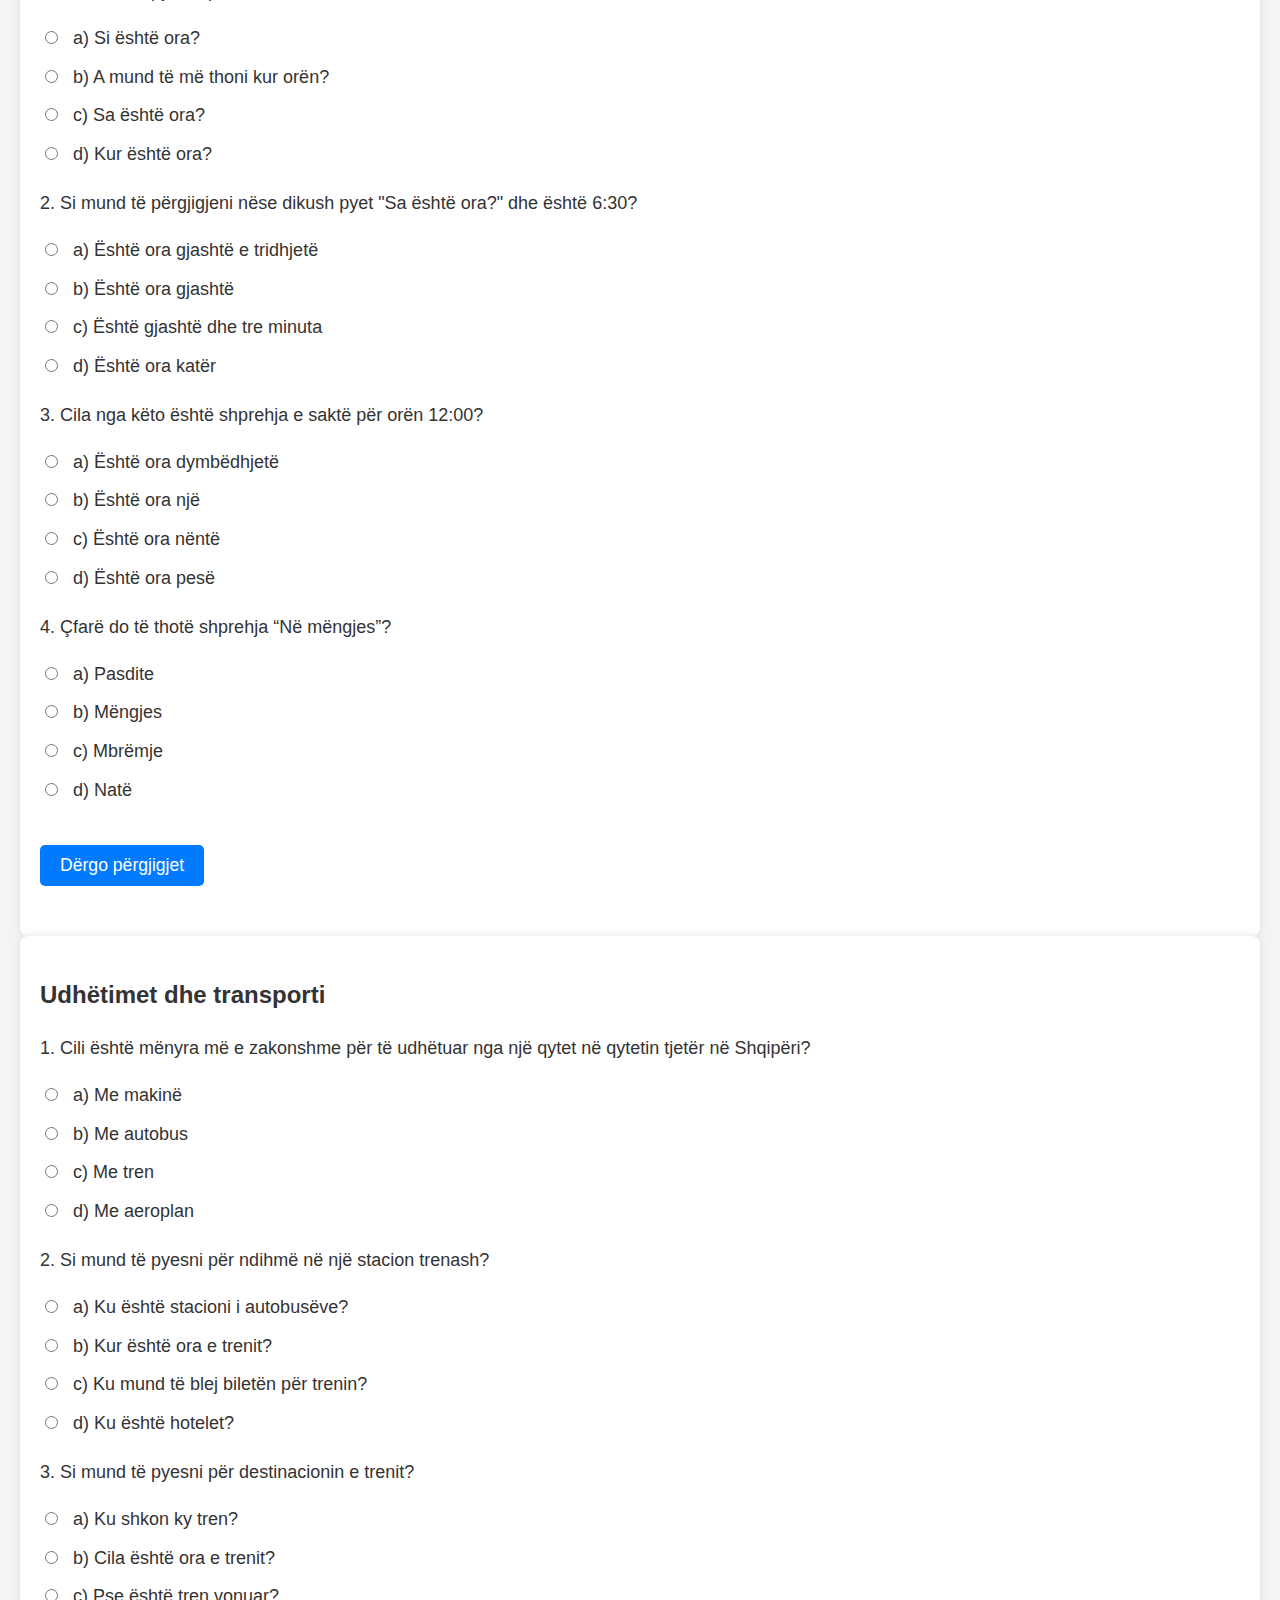
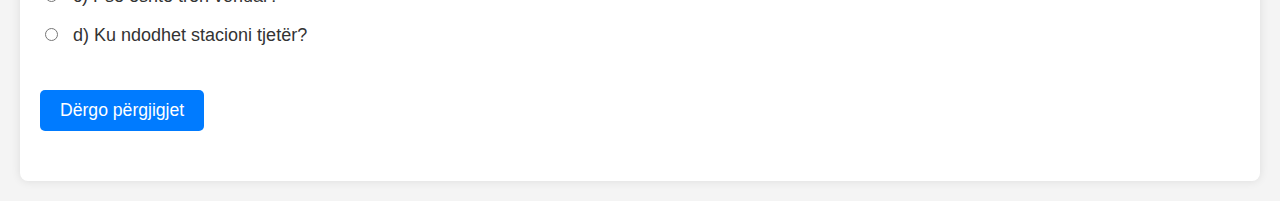
<file: quiz.html>
<!DOCTYPE html>
<html lang="sq">
<head>
    <meta charset="UTF-8">
    <meta name="viewport" content="width=device-width, initial-scale=1.0">
    <title>Ku flet SHQIPJA - Quiz</title>
    <link rel="stylesheet" href="style.css">
    <style>
        body {
            font-family: Arial, sans-serif;
            padding: 20px;
            background-color: #f4f4f4;
        }
        .quiz-container {
            background-color: #fff;
            padding: 20px;
            border-radius: 8px;
            box-shadow: 0 0 10px rgba(0, 0, 0, 0.1);
        }
        .quiz-question {
            margin-bottom: 20px;
            font-size: 18px;
        }
        .quiz-option {
            margin-bottom: 10px;
        }
        .quiz-option input {
            margin-right: 10px;
        }
        .result {
            margin-top: 30px;
            font-size: 20px;
            font-weight: bold;
        }
        .btn-submit {
            background-color: #007BFF;
            color: white;
            padding: 10px 20px;
            border: none;
            border-radius: 5px;
            cursor: pointer;
        }
        .btn-submit:hover {
            background-color: #0056b3;
        }
    </style>
</head>
<body>
    <header>
        <h1>Ku flet SHQIPJA - Quiz</h1>
        <nav>
            <ul class="menu">
                <li><a href="alphabet.html">Alfabeti</a></li>
                <li><a href="fjaleperdite.html">Fjale te Perditshme</a></li>
                <li><a href="veprimeditore.html">Quiz</a></li>
                <li><a href="fjalekryq.html">Fjalekryq</a></li>
                <li><a href="dialogu.html">Dialog</a></li>
                <li><a href="zjedhimifjalve.html">Zgjedhimi i Foljeve</a></li>
                <li><a href="lojefjalesh.html">Loje Fjalesh</a></li>
            </ul>
        </nav>
    </header>

    <!-- Quiz 1: Pjesët e trupit dhe emrat e tyre në shqip -->
    <div class="quiz-container">
        <h2>Pjesët e trupit dhe emrat e tyre në shqip</h2>
        <form id="quizForm1">
            <!-- Question 1 -->
            <div class="quiz-question">
                <p>1. Si quhet kjo pjesë e trupit? (Fotografi e duarve)</p>
                <div class="quiz-option">
                    <input type="radio" name="q1" value="a"> a) Këmbë
                </div>
                <div class="quiz-option">
                    <input type="radio" name="q1" value="b"> b) Dore
                </div>
                <div class="quiz-option">
                    <input type="radio" name="q1" value="c"> c) Kokë
                </div>
                <div class="quiz-option">
                    <input type="radio" name="q1" value="d"> d) Sy
                </div>
            </div>
            <!-- Question 2 -->
            <div class="quiz-question">
                <p>2. Cili organ përdoret për të menduar?</p>
                <div class="quiz-option">
                    <input type="radio" name="q2" value="a"> a) Zemer
                </div>
                <div class="quiz-option">
                    <input type="radio" name="q2" value="b"> b) Truri
                </div>
                <div class="quiz-option">
                    <input type="radio" name="q2" value="c"> c) Stomak
                </div>
                <div class="quiz-option">
                    <input type="radio" name="q2" value="d"> d) Veshi
                </div>
            </div>
            <!-- Question 3 -->
            <div class="quiz-question">
                <p>3. Ku gjendet zemra?</p>
                <div class="quiz-option">
                    <input type="radio" name="q3" value="a"> a) Në kokë
                </div>
                <div class="quiz-option">
                    <input type="radio" name="q3" value="b"> b) Në gjoks
                </div>
                <div class="quiz-option">
                    <input type="radio" name="q3" value="c"> c) Në abdomen
                </div>
                <div class="quiz-option">
                    <input type="radio" name="q3" value="d"> d) Në krah
                </div>
            </div>
            <!-- Question 4 -->
            <div class="quiz-question">
                <p>4. Cili organ përdoret për të dëgjuar?</p>
                <div class="quiz-option">
                    <input type="radio" name="q4" value="a"> a) Syri
                </div>
                <div class="quiz-option">
                    <input type="radio" name="q4" value="b"> b) Veshi
                </div>
                <div class="quiz-option">
                    <input type="radio" name="q4" value="c"> c) Goja
                </div>
                <div class="quiz-option">
                    <input type="radio" name="q4" value="d"> d) Dora
                </div>
            </div>
            <!-- Question 5 -->
            <div class="quiz-question">
                <p>5. Cili është emri i pjesës së trupit që përdorim për të ngrënë?</p>
                <div class="quiz-option">
                    <input type="radio" name="q5" value="a"> a) Gojë
                </div>
                <div class="quiz-option">
                    <input type="radio" name="q5" value="b"> b) Këmbë
                </div>
                <div class="quiz-option">
                    <input type="radio" name="q5" value="c"> c) Dorë
                </div>
                <div class="quiz-option">
                    <input type="radio" name="q5" value="d"> d) Truri
                </div>
            </div>
        </form>
        <button type="button" class="btn-submit" onclick="submitQuiz('quizForm1', 'result1')">Dërgo përgjigjet</button>
        <div class="result" id="result1"></div>
    </div>

    <!-- Quiz 2: Koha dhe orari -->
    <div class="quiz-container">
        <h2>Koha dhe orari</h2>
        <form id="quizForm2">
            <!-- Question 1 -->
            <div class="quiz-question">
                <p>1. Si mund të pyesni për orën?</p>
                <div class="quiz-option">
                    <input type="radio" name="q1" value="a"> a) Si është ora?
                </div>
                <div class="quiz-option">
                    <input type="radio" name="q1" value="b"> b) A mund të më thoni kur orën?
                </div>
                <div class="quiz-option">
                    <input type="radio" name="q1" value="c"> c) Sa është ora?
                </div>
                <div class="quiz-option">
                    <input type="radio" name="q1" value="d"> d) Kur është ora?
                </div>
            </div>
            <!-- Question 2 -->
            <div class="quiz-question">
                <p>2. Si mund të përgjigjeni nëse dikush pyet "Sa është ora?" dhe është 6:30?</p>
                <div class="quiz-option">
                    <input type="radio" name="q2" value="a"> a) Është ora gjashtë e tridhjetë
                </div>
                <div class="quiz-option">
                    <input type="radio" name="q2" value="b"> b) Është ora gjashtë
                </div>
                <div class="quiz-option">
                    <input type="radio" name="q2" value="c"> c) Është gjashtë dhe tre minuta
                </div>
                <div class="quiz-option">
                    <input type="radio" name="q2" value="d"> d) Është ora katër
                </div>
            </div>
            <!-- Question 3 -->
            <div class="quiz-question">
                <p>3. Cila nga këto është shprehja e saktë për orën 12:00?</p>
                <div class="quiz-option">
                    <input type="radio" name="q3" value="a"> a) Është ora dymbëdhjetë
                </div>
                <div class="quiz-option">
                    <input type="radio" name="q3" value="b"> b) Është ora një
                </div>
                <div class="quiz-option">
                    <input type="radio" name="q3" value="c"> c) Është ora nëntë
                </div>
                <div class="quiz-option">
                    <input type="radio" name="q3" value="d"> d) Është ora pesë
                </div>
            </div>
            <!-- Question 4 -->
            <div class="quiz-question">
                <p>4. Çfarë do të thotë shprehja “Në mëngjes”?</p>
                <div class="quiz-option">
                    <input type="radio" name="q4" value="a"> a) Pasdite
                </div>
                <div class="quiz-option">
                    <input type="radio" name="q4" value="b"> b) Mëngjes
                </div>
                <div class="quiz-option">
                    <input type="radio" name="q4" value="c"> c) Mbrëmje
                </div>
                <div class="quiz-option">
                    <input type="radio" name="q4" value="d"> d) Natë
                </div>
            </div>
        </form>
        <button type="button" class="btn-submit" onclick="submitQuiz('quizForm2', 'result2')">Dërgo përgjigjet</button>
        <div class="result" id="result2"></div>
    </div>

    <!-- Quiz 3: Udhëtimet dhe transporti -->
    <div class="quiz-container">
        <h2>Udhëtimet dhe transporti</h2>
        <form id="quizForm3">
            <!-- Question 1 -->
            <div class="quiz-question">
                <p>1. Cili është mënyra më e zakonshme për të udhëtuar nga një qytet në qytetin tjetër në Shqipëri?</p>
                <div class="quiz-option">
                    <input type="radio" name="q1" value="a"> a) Me makinë
                </div>
                <div class="quiz-option">
                    <input type="radio" name="q1" value="b"> b) Me autobus
                </div>
                <div class="quiz-option">
                    <input type="radio" name="q1" value="c"> c) Me tren
                </div>
                <div class="quiz-option">
                    <input type="radio" name="q1" value="d"> d) Me aeroplan
                </div>
            </div>
            <!-- Question 2 -->
            <div class="quiz-question">
                <p>2. Si mund të pyesni për ndihmë në një stacion trenash?</p>
                <div class="quiz-option">
                    <input type="radio" name="q2" value="a"> a) Ku është stacioni i autobusëve?
                </div>
                <div class="quiz-option">
                    <input type="radio" name="q2" value="b"> b) Kur është ora e trenit?
                </div>
                <div class="quiz-option">
                    <input type="radio" name="q2" value="c"> c) Ku mund të blej biletën për trenin?
                </div>
                <div class="quiz-option">
                    <input type="radio" name="q2" value="d"> d) Ku është hotelet?
                </div>
            </div>
            <!-- Question 3 -->
            <div class="quiz-question">
                <p>3. Si mund të pyesni për destinacionin e trenit?</p>
                <div class="quiz-option">
                    <input type="radio" name="q3" value="a"> a) Ku shkon ky tren?
                </div>
                <div class="quiz-option">
                    <input type="radio" name="q3" value="b"> b) Cila është ora e trenit?
                </div>
                <div class="quiz-option">
                    <input type="radio" name="q3" value="c"> c) Pse është tren vonuar?
                </div>
                <div class="quiz-option">
                    <input type="radio" name="q3" value="d"> d) Ku ndodhet stacioni tjetër?
                </div>
            </div>
        </form>
        <button type="button" class="btn-submit" onclick="submitQuiz('quizForm3', 'result3')">Dërgo përgjigjet</button>
        <div class="result" id="result3"></div>
    </div>

    <script>
        const answers1 = {
            q1: 'b',
            q2: 'b',
            q3: 'b',
            q4: 'b',
            q5: 'a'
        };

        const answers2 = {
            q1: 'c',
            q2: 'a',
            q3: 'a',
            q4: 'b'
        };

        const answers3 = {
            q1: 'b',
            q2: 'c',
            q3: 'a'
        };

        function submitQuiz(formId, resultId) {
            let answers;
            if (formId === 'quizForm1') answers = answers1;
            if (formId === 'quizForm2') answers = answers2;
            if (formId === 'quizForm3') answers = answers3;

            const form = document.getElementById(formId);
            let score = 0;
            
            // Check answers for the selected quiz
            for (let q in answers) {
                const userAnswer = form.querySelector(`input[name="${q}"]:checked`);
                if (userAnswer && userAnswer.value === answers[q]) {
                    score++;
                }
            }

            // Display result for the selected quiz
            const result = document.getElementById(resultId);
            result.textContent = `Ju keni marrë ${score} nga ${Object.keys(answers).length} pikë!`;

            // Color-coding the result
            if (score === Object.keys(answers).length) {
                result.style.color = 'green';
            } else if (score >= Object.keys(answers).length / 2) {
                result.style.color = 'orange';
            } else {
                result.style.color = 'red';
            }
        }
    </script>
</body>
</html>
</file>
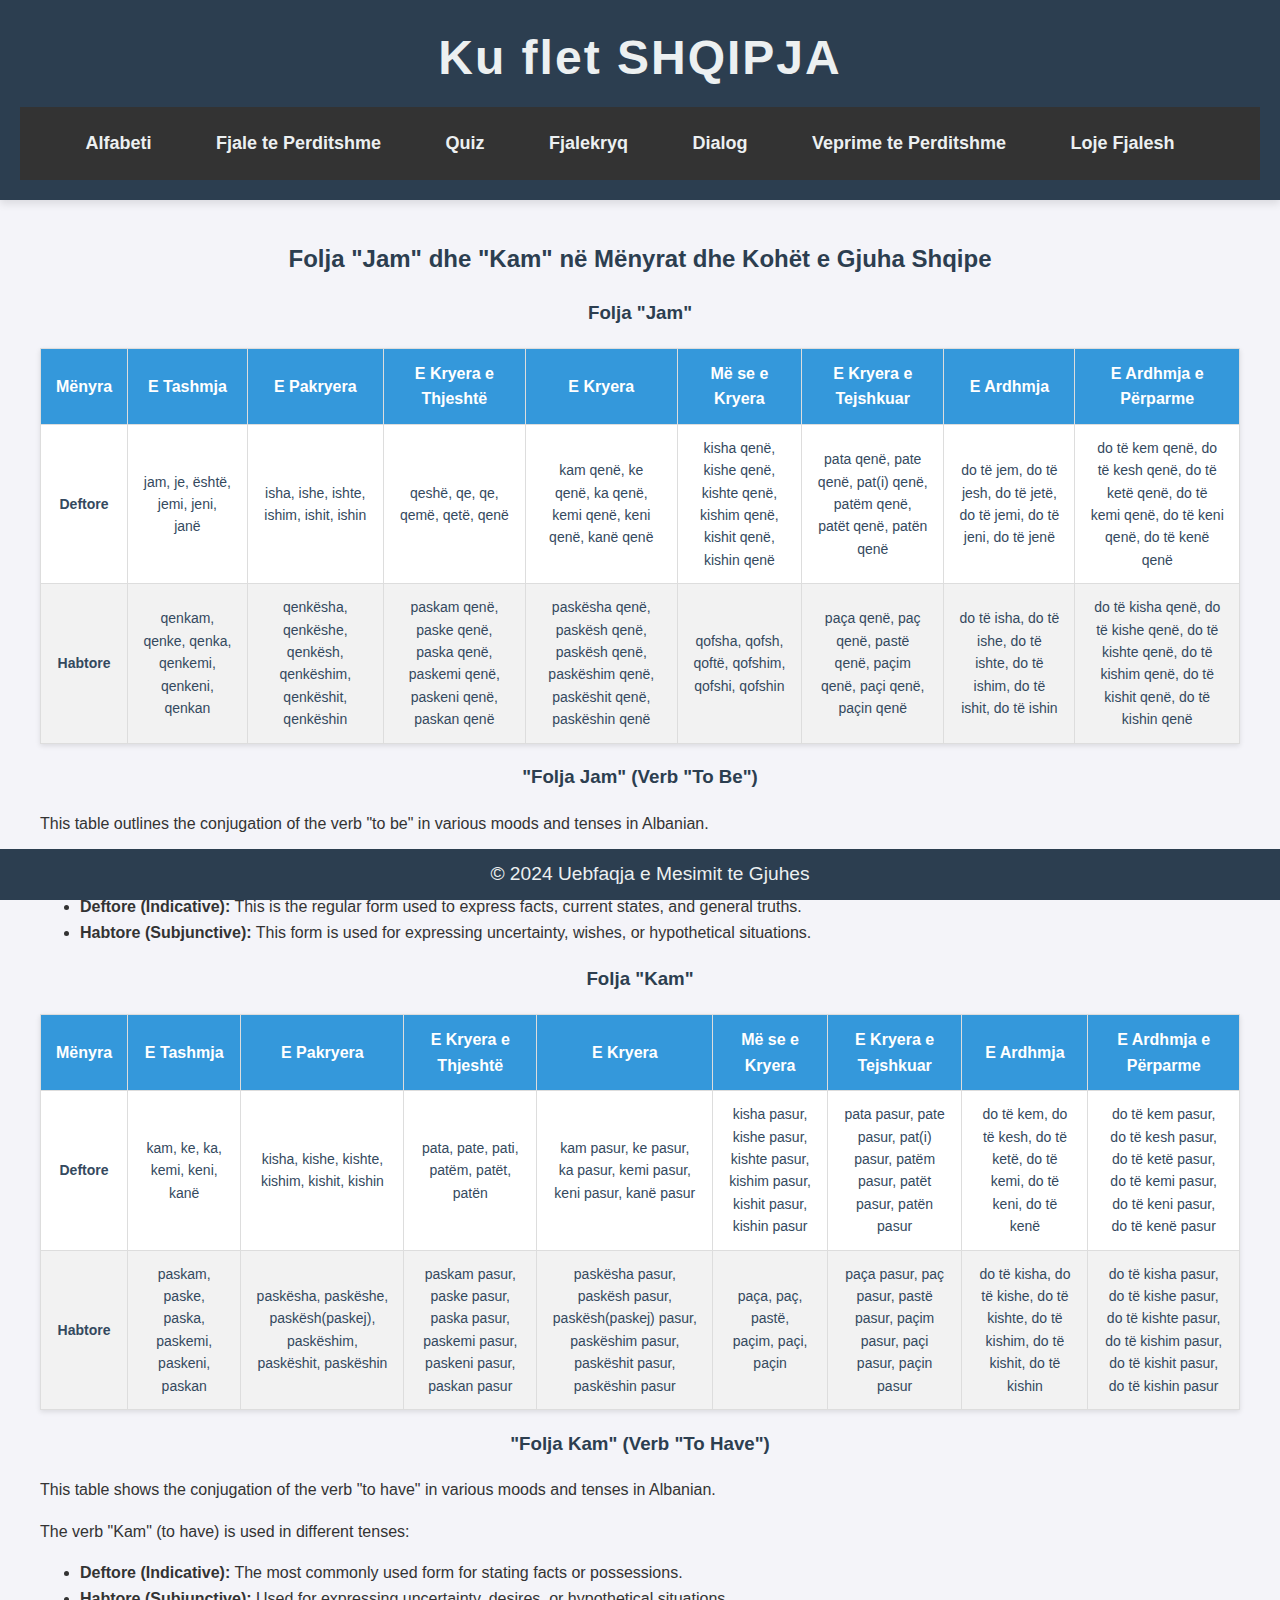
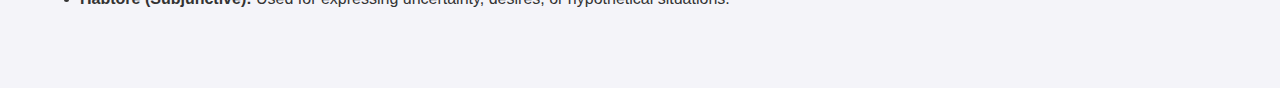
<file: zjedhimifjalve.html>
<!DOCTYPE html>
<html lang="sq">
<head>
    <meta charset="UTF-8">
    <meta name="viewport" content="width=device-width, initial-scale=1.0">
    <title>Zgjedhimi i Foljeve</title>
    <link rel="stylesheet" href="style.css">
    <style>
        body {
            font-family: Arial, sans-serif;
            margin: 0;
            padding: 0;
            background-color: #f4f4f9;
        }
    
        header {
            background-color: #2c3e50;
            color: #ecf0f1;
            padding: 20px;
            text-align: center;
        }
    
        h1 {
            margin: 0;
        }
    
        nav {
            text-align: center;
            margin-top: 10px;
        }
    
        .menu {
            list-style-type: none;
            padding: 0;
        }
    
        .menu li {
            display: inline-block;
            margin-right: 20px;
        }
    
        .menu li a {
            color: #ecf0f1;
            text-decoration: none;
            font-weight: bold;
        }
    
        footer {
            text-align: center;
            background-color: #2c3e50;
            color: #ecf0f1;
            padding: 10px;
            position: fixed;
            width: 100%;
            bottom: 0;
        }
    
        main {
            padding: 20px;
            max-width: 1200px;
            margin: 0 auto;
            padding-bottom: 60px; /* Added padding at the bottom to create space for the footer */
        }
    
        h2, h3 {
            text-align: center;
            color: #2c3e50;
        }
    
        table {
            width: 100%;
            border-collapse: collapse;
            margin-top: 20px;
            background-color: #ffffff;
            box-shadow: 0 2px 5px rgba(0, 0, 0, 0.1);
        }
    
        th, td {
            padding: 12px 15px;
            text-align: center;
            border: 1px solid #ddd;
        }
    
        th {
            background-color: #3498db;
            color: white;
        }
    
        tr:nth-child(even) {
            background-color: #f2f2f2;
        }
    
        tr:hover {
            background-color: #f0f8ff;
        }
    
        td {
            font-size: 14px;
            color: #34495e;
        }
    
        td:nth-child(1) {
            font-weight: bold;
        }
    
        @media (max-width: 768px) {
            table {
                font-size: 12px;
            }
        }
    </style>
</head>
<body>
    <header>
        <h1>Ku flet SHQIPJA</h1>
        <nav>
            <ul class="menu">
                        <li><a href="alphabet.html">Alfabeti</a></li>
                        <li><a href="fjaleperdite.html">Fjale te Perditshme</a></li>
                        <li><a href="quiz.html">Quiz</a></li>
                        <li><a href="fjalekryq.html">Fjalekryq</a></li>
                        <li><a href="dialogu.html">Dialog</a></li>
                        <li><a href="veprimeditore.html">Veprime te Perditshme</a></li>
                        <li><a href="lojefjalesh.html">Loje Fjalesh</a></li>
            </ul>
        </nav>
    </header>

    <main>
        <h2>Folja "Jam" dhe "Kam" në Mënyrat dhe Kohët e Gjuha Shqipe</h2>

        <!-- Table for "Folja Jam" -->
        <h3>Folja "Jam"</h3>
        <table>
            <thead>
                <tr>
                    <th>Mënyra</th>
                    <th>E Tashmja</th>
                    <th>E Pakryera</th>
                    <th>E Kryera e Thjeshtë</th>
                    <th>E Kryera</th>
                    <th>Më se e Kryera</th>
                    <th>E Kryera e Tejshkuar</th>
                    <th>E Ardhmja</th>
                    <th>E Ardhmja e Përparme</th>
                </tr>
            </thead>
            <tbody>
                <tr>
                    <td>Deftore</td>
                    <td>jam, je, është, jemi, jeni, janë</td>
                    <td>isha, ishe, ishte, ishim, ishit, ishin</td>
                    <td>qeshë, qe, qe, qemë, qetë, qenë</td>
                    <td>kam qenë, ke qenë, ka qenë, kemi qenë, keni qenë, kanë qenë</td>
                    <td>kisha qenë, kishe qenë, kishte qenë, kishim qenë, kishit qenë, kishin qenë</td>
                    <td>pata qenë, pate qenë, pat(i) qenë, patëm qenë, patët qenë, patën qenë</td>
                    <td>do të jem, do të jesh, do të jetë, do të jemi, do të jeni, do të jenë</td>
                    <td>do të kem qenë, do të kesh qenë, do të ketë qenë, do të kemi qenë, do të keni qenë, do të kenë qenë</td>
                </tr>
                <tr>
                    <td>Habtore</td>
                    <td>qenkam, qenke, qenka, qenkemi, qenkeni, qenkan</td>
                    <td>qenkësha, qenkëshe, qenkësh, qenkëshim, qenkëshit, qenkëshin</td>
                    <td>paskam qenë, paske qenë, paska qenë, paskemi qenë, paskeni qenë, paskan qenë</td>
                    <td>paskësha qenë, paskësh qenë, paskësh qenë, paskëshim qenë, paskëshit qenë, paskëshin qenë</td>
                    <td>qofsha, qofsh, qoftë, qofshim, qofshi, qofshin</td>
                    <td>paça qenë, paç qenë, pastë qenë, paçim qenë, paçi qenë, paçin qenë</td>
                    <td>do të isha, do të ishe, do të ishte, do të ishim, do të ishit, do të ishin</td>
                    <td>do të kisha qenë, do të kishe qenë, do të kishte qenë, do të kishim qenë, do të kishit qenë, do të kishin qenë</td>
                </tr>
            </tbody>
        </table>

        <!-- Translation for "Folja Jam" -->
        <h3>"Folja Jam" (Verb "To Be")</h3>
        <p>This table outlines the conjugation of the verb "to be" in various moods and tenses in Albanian.</p>
        <p>The verb "Jam" (to be) is conjugated in different tenses:</p>
        <ul>
            <li><strong>Deftore (Indicative):</strong> This is the regular form used to express facts, current states, and general truths.</li>
            <li><strong>Habtore (Subjunctive):</strong> This form is used for expressing uncertainty, wishes, or hypothetical situations.</li>
        </ul>

        <!-- Table for "Folja Kam" -->
        <h3>Folja "Kam"</h3>
        <table>
            <thead>
                <tr>
                    <th>Mënyra</th>
                    <th>E Tashmja</th>
                    <th>E Pakryera</th>
                    <th>E Kryera e Thjeshtë</th>
                    <th>E Kryera</th>
                    <th>Më se e Kryera</th>
                    <th>E Kryera e Tejshkuar</th>
                    <th>E Ardhmja</th>
                    <th>E Ardhmja e Përparme</th>
                </tr>
            </thead>
            <tbody>
                <tr>
                    <td>Deftore</td>
                    <td>kam, ke, ka, kemi, keni, kanë</td>
                    <td>kisha, kishe, kishte, kishim, kishit, kishin</td>
                    <td>pata, pate, pati, patëm, patët, patën</td>
                    <td>kam pasur, ke pasur, ka pasur, kemi pasur, keni pasur, kanë pasur</td>
                    <td>kisha pasur, kishe pasur, kishte pasur, kishim pasur, kishit pasur, kishin pasur</td>
                    <td>pata pasur, pate pasur, pat(i) pasur, patëm pasur, patët pasur, patën pasur</td>
                    <td>do të kem, do të kesh, do të ketë, do të kemi, do të keni, do të kenë</td>
                    <td>do të kem pasur, do të kesh pasur, do të ketë pasur, do të kemi pasur, do të keni pasur, do të kenë pasur</td>
                </tr>
                <tr>
                    <td>Habtore</td>
                    <td>paskam, paske, paska, paskemi, paskeni, paskan</td>
                    <td>paskësha, paskëshe, paskësh(paskej), paskëshim, paskëshit, paskëshin</td>
                    <td>paskam pasur, paske pasur, paska pasur, paskemi pasur, paskeni pasur, paskan pasur</td>
                    <td>paskësha pasur, paskësh pasur, paskësh(paskej) pasur, paskëshim pasur, paskëshit pasur, paskëshin pasur</td>
                    <td>paça, paç, pastë, paçim, paçi, paçin</td>
                    <td>paça pasur, paç pasur, pastë pasur, paçim pasur, paçi pasur, paçin pasur</td>
                    <td>do të kisha, do të kishe, do të kishte, do të kishim, do të kishit, do të kishin</td>
                    <td>do të kisha pasur, do të kishe pasur, do të kishte pasur, do të kishim pasur, do të kishit pasur, do të kishin pasur</td>
                </tr>
            </tbody>
        </table>

        <!-- Translation for "Folja Kam" -->
        <h3>"Folja Kam" (Verb "To Have")</h3>
        <p>This table shows the conjugation of the verb "to have" in various moods and tenses in Albanian.</p>
        <p>The verb "Kam" (to have) is used in different tenses:</p>
        <ul>
            <li><strong>Deftore (Indicative):</strong> The most commonly used form for stating facts or possessions.</li>
            <li><strong>Habtore (Subjunctive):</strong> Used for expressing uncertainty, desires, or hypothetical situations.</li>
        </ul>
    </main>

    <footer>
        <p>&copy; 2024 Uebfaqja e Mesimit te Gjuhes</p>
    </footer>
</body>
</html>
</file>
<file: style.css>
body {
    font-family: 'Segoe UI', Tahoma, Geneva, Verdana, sans-serif;
    background-color: #f9f9f9;
    color: #333;
    margin: 0;
    padding: 0;
    line-height: 1.6;
    animation: fadeIn 1.5s ease-in-out;
}


header {
    background-color: #2c3e50;
    color: white;
    padding: 20px 0;
    text-align: center;
    box-shadow: 0 4px 8px rgba(0, 0, 0, 0.1);
}


header h1 {
    font-size: 3em;
    margin: 0;
    letter-spacing: 2px;
    font-weight: 700;
}


nav {
    font-family: Arial, sans-serif;
    background-color: #333;
    padding: 10px 20px;
}

.menu {
    list-style-type: none;
    margin: 0;
    padding: 0;
    text-align: center;
}

.menu > li {
    display: inline-block;
    position: relative;
}


.menu > li > a {
    color: white;
    text-decoration: none;
    padding: 12px 20px;
    display: block;
    background-color: #333;
    font-size: 18px;
}

.menu > li > a:hover {
    background-color: #4cae4f; 
}


.dropdown-content {
    display: none;
    position: absolute;
    background-color: #333;
    min-width: 160px;
    z-index: 1;
    padding: 10px 0;
    list-style-type: none;
}

.dropdown-content li a {
    color: white;
    text-decoration: none;
    padding: 12px 20px;
    display: block;
}

.dropdown-content li a:hover {
    background-color: #4CAF50; 
}


.dropdown:hover .dropdown-content {
    display: block;
}


section {
    padding: 50px 20px;
    text-align: center;
    max-width: 800px;
    margin: 30px auto;
}

section h2 {
    font-size: 2.5em;
    margin-bottom: 20px;
    color: #34495e;
    font-weight: 600;
}


section a {
    text-decoration: none;
    color: #2980b9;
    font-weight: bold;
    transition: color 0.3s ease;
}

section a:hover {
    color: #16a085;
}


button {
    padding: 15px 30px;
    background-color: #3498db;
    color: white;
    border: none;
    border-radius: 30px;
    font-size: 1.1em;
    cursor: pointer;
    transition: background-color 0.3s ease;
    margin-top: 20px;
}

button:hover {
    background-color: #2980b9;
}


footer {
    background-color: #2c3e50;
    color: white;
    text-align: center;
    padding: 10px;
    width: 100%;
    bottom: 0;
    margin-bottom: auto;
}

footer p {
    margin: 0;
    font-size: 1.2em;
}


@keyframes fadeIn {
    0% { opacity: 0; }
    100% { opacity: 1; }
}


@media (max-width: 768px) {
    header h1 {
        font-size: 2.5em;
    }

    .menu > li {
        display: block;
        margin: 10px 0;
    }

    section {
        padding: 30px 15px;
    }
}


#crossword-grid td[contenteditable="true"] {
    caret-color: transparent; 
    outline: none; 
}


#crossword-grid td.active {
    background-color: #007bff !important;
    color: white;
}


#crossword-grid td.highlight {
    background-color: #a6cef3 !important;
}


#crossword-grid td.active[data-content="number"]::before {
    color: white;
}
</file>
